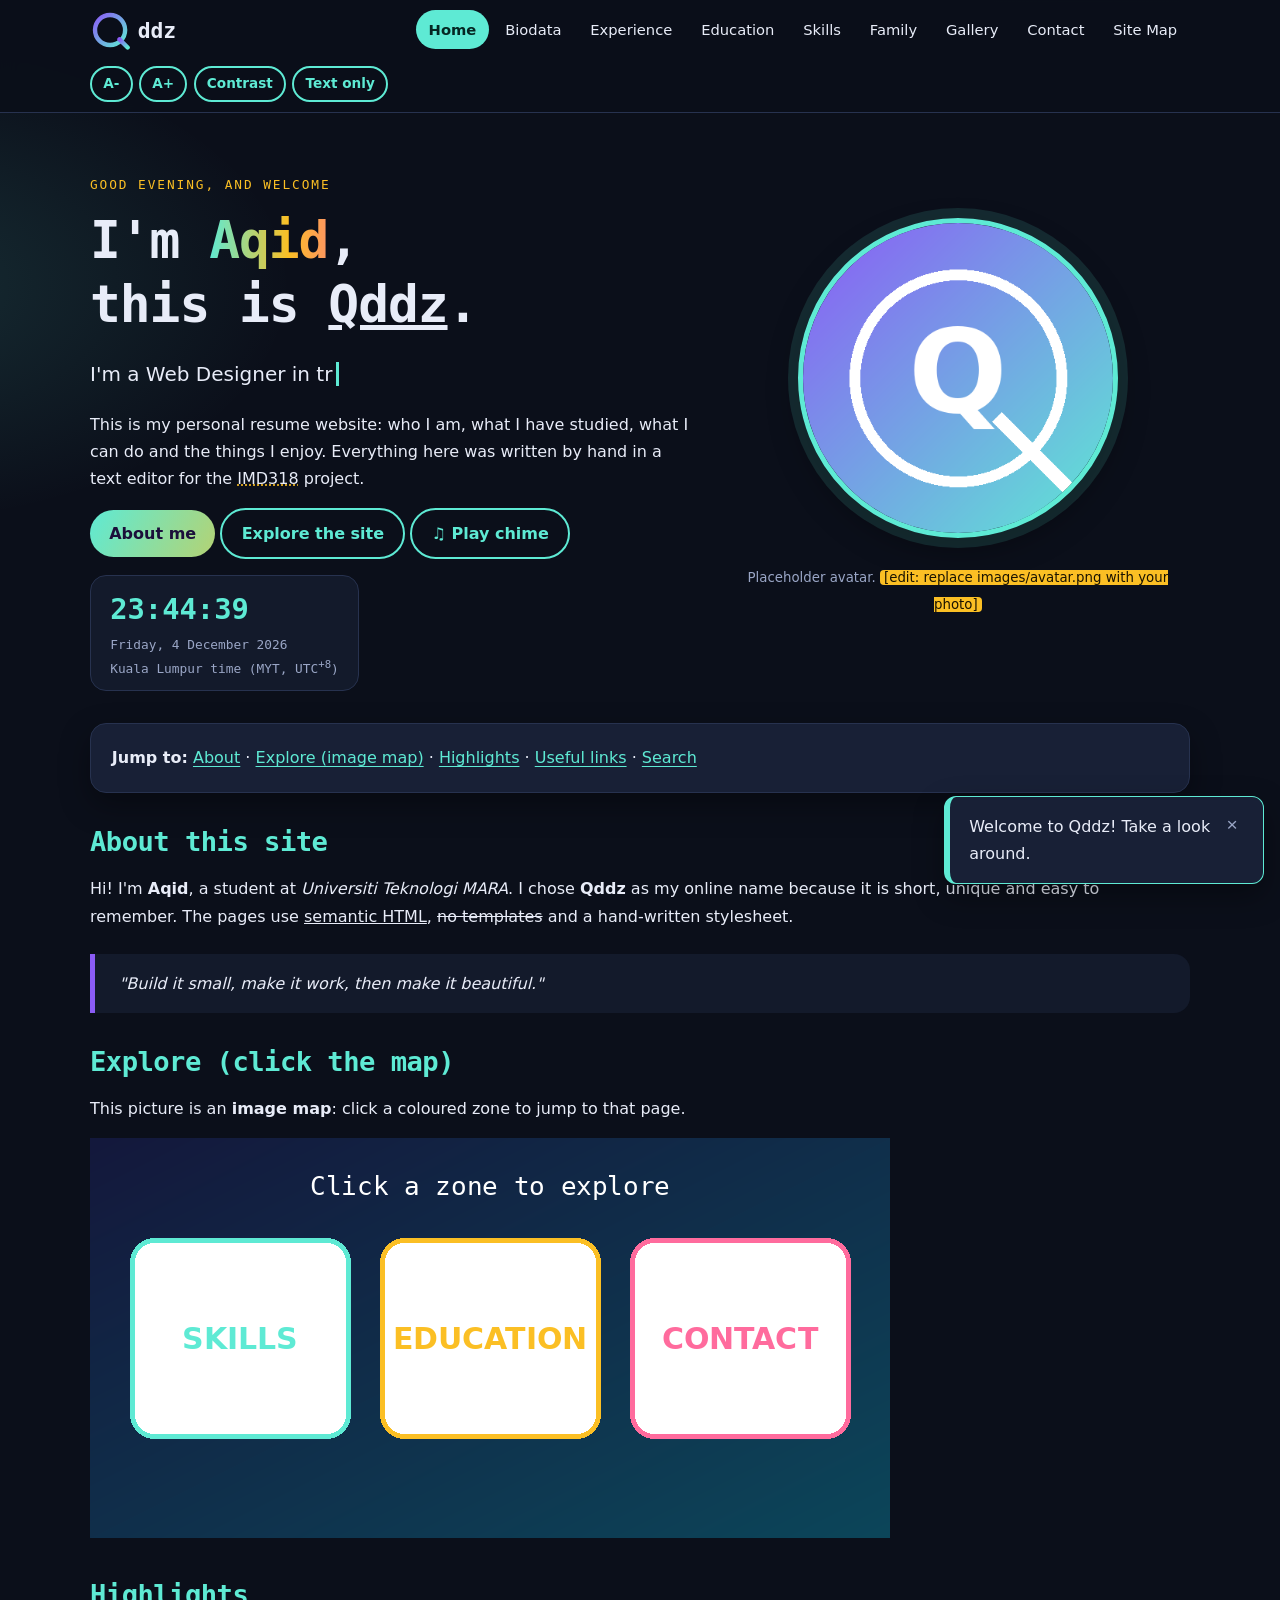
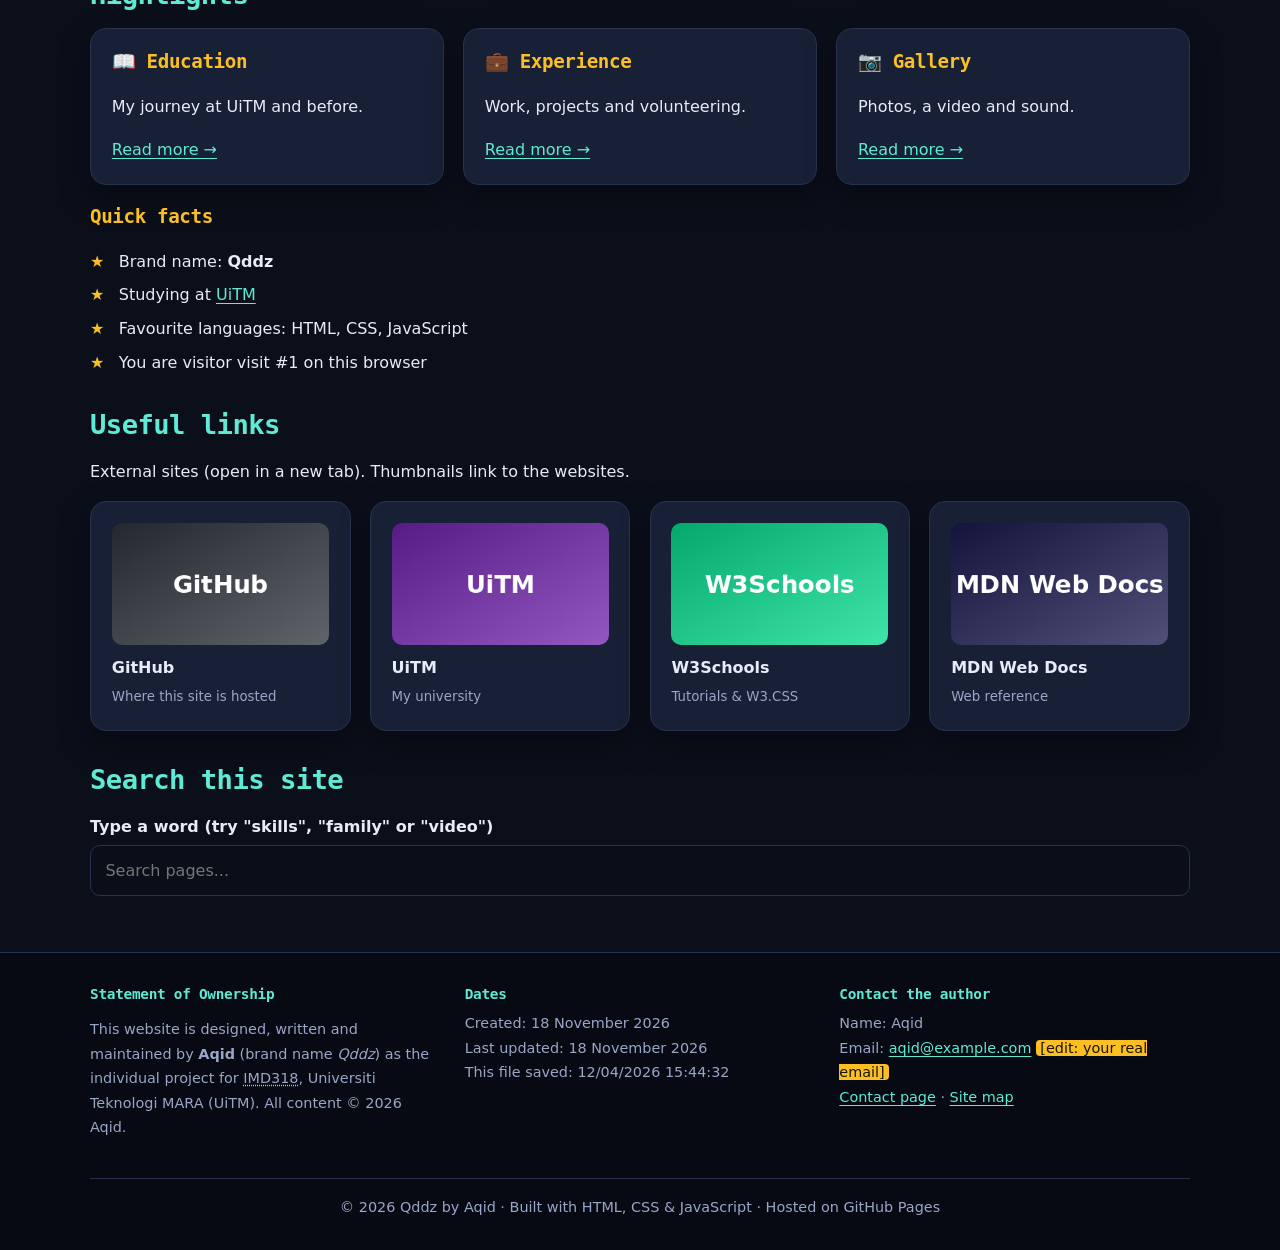
<file: qddz/index.html>
<!DOCTYPE html>
<html lang="en">
<head>
  <!-- Qddz | Home | Owner: Aqid | IMD318 Individual Project, UiTM -->
  <meta charset="UTF-8">
  <meta name="viewport" content="width=device-width, initial-scale=1">
  <meta name="description" content="Qddz - the personal website and resume of Aqid, an IMD318 student at UiTM.">
  <meta name="author" content="Aqid">
  <title>Home | Qddz - Aqid's Personal Website</title>
  <link rel="icon" href="images/favicon.svg" type="image/svg+xml">
  <link rel="stylesheet" href="css/style.css">
</head>
<body>
  <a class="skip" href="#content">Skip to main content</a>

  <!-- ===== HEADER & NAVIGATION ===== -->
  <header class="site-header">
    <div class="wrap bar">
      <a class="brand" href="index.html" aria-label="Qddz home"><img src="images/logo.svg" alt="Qddz logo" class="keep"></a>
      <nav aria-label="Main navigation">
        <ul class="nav">
        <li><a href="index.html" aria-current="page">Home</a></li>
        <li><a href="biodata.html">Biodata</a></li>
        <li><a href="experience.html">Experience</a></li>
        <li><a href="education.html">Education</a></li>
        <li><a href="skills.html">Skills</a></li>
        <li><a href="family.html">Family</a></li>
        <li><a href="gallery.html">Gallery</a></li>
        <li><a href="contact.html">Contact</a></li>
        <li><a href="sitemap.html">Site Map</a></li>
        </ul>
      </nav>
      <div class="tools" role="group" aria-label="Accessibility tools">
        <button class="btn small ghost" id="fontDown" title="Smaller text" aria-label="Decrease text size">A-</button>
        <button class="btn small ghost" id="fontUp" title="Larger text" aria-label="Increase text size">A+</button>
        <button class="btn small ghost" id="hcBtn" title="High contrast">Contrast</button>
        <button class="btn small ghost" id="textBtn" title="Text only mode">Text only</button>
      </div>
    </div>
  </header>

  <div class="wrap">
    
  </div>

  <!-- ===== MAIN CONTENT ===== -->
  <main id="content" class="wrap">

    <section class="hero" id="top">
      <div>
        <p class="kicker"><span id="greeting">Hello</span>, and welcome</p>
        <h1>I'm <span class="gradient-text">Aqid</span>,<br>this is <u>Qddz</u>.</h1>
        <p style="font-size:1.25rem">I'm <span id="typer" class="typing"></span></p>
        <p>This is my personal resume website: who I am, what I have studied, what I can do and the things I enjoy.
        Everything here was written by hand in a text editor for the <abbr title="Introduction to Web Content Management &amp; Design">IMD318</abbr> project.</p>
        <p>
          <a class="btn" href="biodata.html">About me</a>
          <a class="btn ghost" href="#explore">Explore the site</a>
          <button class="btn ghost" id="chimeBtn" type="button">&#9835; Play chime</button>
        </p>
        <div class="clock-box" aria-label="Live clock">
          <strong id="clockTime">--:--:--</strong>
          <span id="clockDate">loading date...</span>
          <span>Kuala Lumpur time (MYT, UTC<sup>+8</sup>)</span>
        </div>
      </div>
      <div class="hero-img">
        <img src="images/avatar.png" alt="Qddz monogram avatar: a letter Q inside a glowing ring" width="400" height="400">
        <p class="muted"><small>Placeholder avatar. <mark>[edit: replace images/avatar.png with your photo]</mark></small></p>
      </div>
    </section>

    <!-- In-page (anchor) navigation -->
    <nav aria-label="On this page" class="card">
      <strong>Jump to:</strong>
      <a href="#about">About</a> &middot; <a href="#explore">Explore (image map)</a> &middot;
      <a href="#highlights">Highlights</a> &middot; <a href="#links">Useful links</a> &middot; <a href="#search">Search</a>
    </nav>

    <section id="about" class="reveal">
      <h2>About this site</h2>
      <p>Hi! I'm <strong>Aqid</strong>, a student at <em>Universiti Teknologi MARA</em>. I chose <b>Qddz</b> as my online
      name because it is short, unique and easy to remember. The pages use <ins>semantic HTML</ins>,
      <del>no templates</del> and a hand-written stylesheet.</p>
      <blockquote>"Build it small, make it work, then make it beautiful."</blockquote>
    </section>

    <section id="explore" class="reveal">
      <h2>Explore (click the map)</h2>
      <p>This picture is an <strong>image map</strong>: click a coloured zone to jump to that page.</p>
      <div class="map-wrap">
        <img src="images/mapimage.png" width="800" height="400" usemap="#homeMap" id="mapImg"
             alt="Clickable map with three zones: Skills, Education and Contact" class="keep">
        <map name="homeMap" id="homeMapEl">
          <area shape="rect" coords="40,100,260,300" href="skills.html" alt="Skills page" title="Skills">
          <area shape="rect" coords="290,100,510,300" href="education.html" alt="Education page" title="Education">
          <area shape="rect" coords="540,100,760,300" href="contact.html" alt="Contact page" title="Contact">
        </map>
      </div>
    </section>

    <section id="highlights" class="reveal">
      <h2>Highlights</h2>
      <div class="grid g3">
        <article class="card"><h3>&#128214; Education</h3><p>My journey at UiTM and before.</p><a href="education.html">Read more &rarr;</a></article>
        <article class="card"><h3>&#128188; Experience</h3><p>Work, projects and volunteering.</p><a href="experience.html">Read more &rarr;</a></article>
        <article class="card"><h3>&#128247; Gallery</h3><p>Photos, a video and sound.</p><a href="gallery.html">Read more &rarr;</a></article>
      </div>
      <h3>Quick facts</h3>
      <ul class="star">
        <li>Brand name: <strong>Qddz</strong></li>
        <li>Studying at <a href="https://uitm.edu.my" target="_blank" rel="noopener">UiTM</a></li>
        <li>Favourite languages: HTML, CSS, JavaScript</li>
        <li>You are visitor visit #<span id="visitCount">1</span> on this browser</li>
      </ul>
    </section>

    <section id="links" class="reveal">
      <h2>Useful links</h2>
      <p>External sites (open in a new tab). Thumbnails link to the websites.</p>
      <div class="grid g3">
        <a class="card thumb-link" href="https://github.com" target="_blank" rel="noopener"><img src="images/thumb-github.png" alt="GitHub thumbnail" width="320" height="180"><strong>GitHub</strong><br><small class="muted">Where this site is hosted</small></a>
        <a class="card thumb-link" href="https://uitm.edu.my" target="_blank" rel="noopener"><img src="images/thumb-uitm.png" alt="UiTM thumbnail" width="320" height="180"><strong>UiTM</strong><br><small class="muted">My university</small></a>
        <a class="card thumb-link" href="https://www.w3schools.com/w3css/" target="_blank" rel="noopener"><img src="images/thumb-w3.png" alt="W3Schools thumbnail" width="320" height="180"><strong>W3Schools</strong><br><small class="muted">Tutorials &amp; W3.CSS</small></a>
        <a class="card thumb-link" href="https://developer.mozilla.org" target="_blank" rel="noopener"><img src="images/thumb-mdn.png" alt="MDN thumbnail" width="320" height="180"><strong>MDN Web Docs</strong><br><small class="muted">Web reference</small></a>
      </div>
    </section>

    <section id="search" class="reveal search-box">
      <h2>Search this site</h2>
      <label for="siteSearch">Type a word (try "skills", "family" or "video")</label>
      <input type="search" id="siteSearch" placeholder="Search pages..." autocomplete="off">
      <ul id="searchResults" aria-live="polite"></ul>
    </section>

  </main>

  <!-- ===== FOOTER: ownership, dates, contact ===== -->
  <footer class="site-footer">
    <div class="wrap">
      <div class="foot-grid">
        <section>
          <h4>Statement of Ownership</h4>
          <p>This website is designed, written and maintained by <strong>Aqid</strong> (brand name <em>Qddz</em>)
          as the individual project for <abbr title="Introduction to Web Content Management &amp; Design">IMD318</abbr>,
          Universiti Teknologi MARA (UiTM). All content &copy; 2026 Aqid.</p>
        </section>
        <section>
          <h4>Dates</h4>
          <ul>
            <li>Created: <time datetime="2026-11-18">18 November 2026</time></li>
            <li>Last updated: <time datetime="2026-11-18">18 November 2026</time></li>
            <li>This file saved: <span class="lastmod">-</span></li>
          </ul>
        </section>
        <section>
          <h4>Contact the author</h4>
          <ul>
            <li>Name: Aqid</li>
            <li>Email: <a href="mailto:aqid@example.com">aqid@example.com</a> <mark>[edit: your real email]</mark></li>
            <li><a href="contact.html">Contact page</a> &middot; <a href="sitemap.html">Site map</a></li>
          </ul>
        </section>
      </div>
      <p class="copy">&copy; 2026 Qddz by Aqid &middot; Built with HTML, CSS &amp; JavaScript &middot; Hosted on GitHub Pages</p>
    </div>
  </footer>

  <div class="toast" id="toast" role="status" aria-live="polite"><button aria-label="Close notification">&times;</button><span class="msg"></span></div>
  <button id="topBtn" aria-label="Back to top">&uarr;</button>

  <script src="js/script.js"></script>
  <script>
    /* shows the date this file was last saved */
    document.querySelectorAll(".lastmod").forEach(function (s) { s.textContent = document.lastModified; });
  </script>
</body>
</html>
</file>
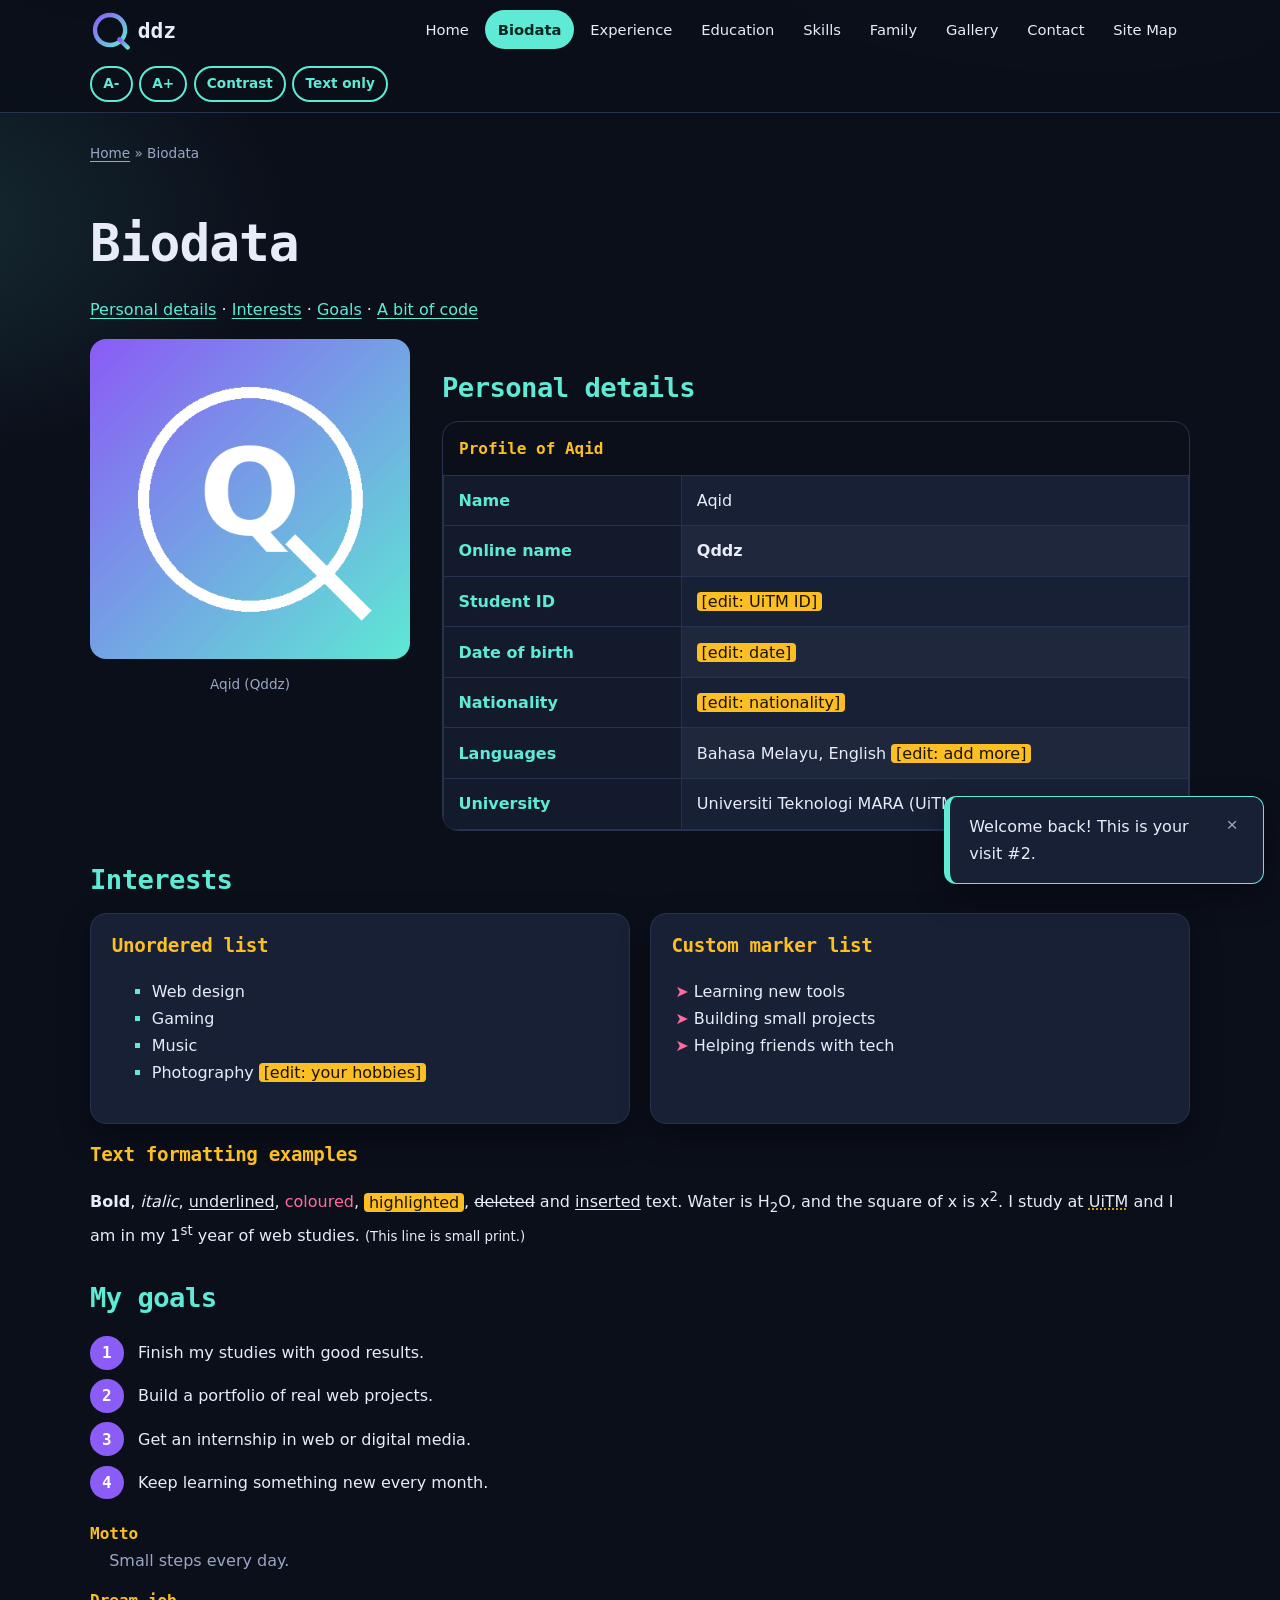
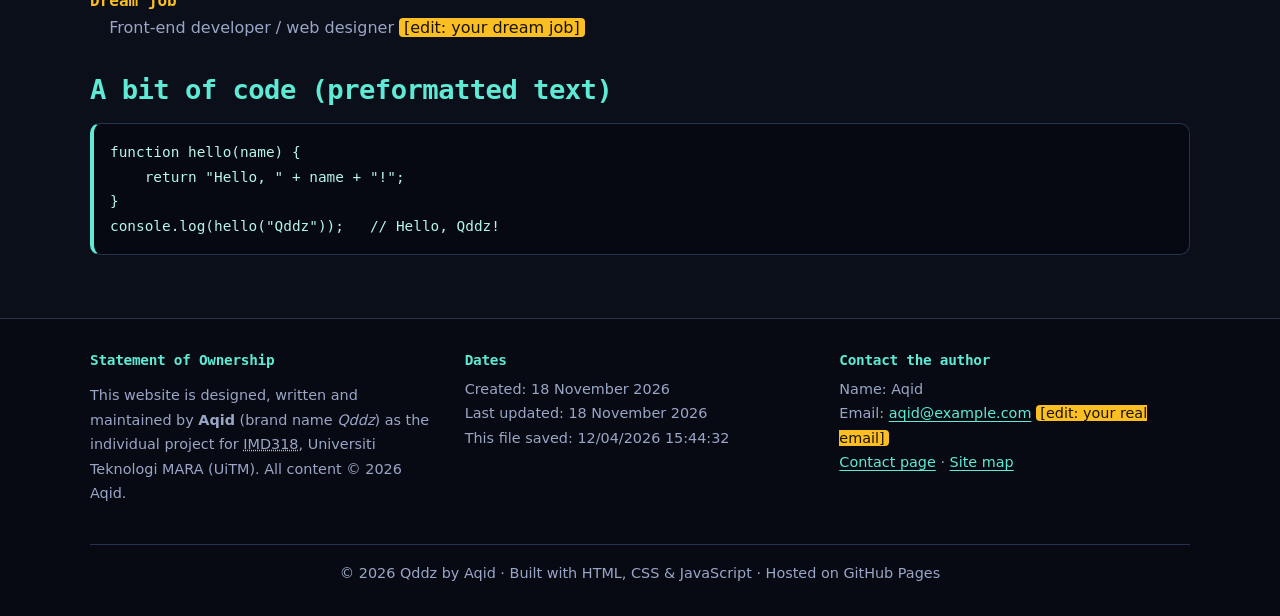
<file: qddz/biodata.html>
<!DOCTYPE html>
<html lang="en">
<head>
  <!-- Qddz | Biodata | Owner: Aqid | IMD318 Individual Project, UiTM -->
  <meta charset="UTF-8">
  <meta name="viewport" content="width=device-width, initial-scale=1">
  <meta name="description" content="Personal details, interests and goals of Aqid.">
  <meta name="author" content="Aqid">
  <title>Biodata | Qddz - Aqid's Personal Website</title>
  <link rel="icon" href="images/favicon.svg" type="image/svg+xml">
  <link rel="stylesheet" href="css/style.css">
</head>
<body>
  <a class="skip" href="#content">Skip to main content</a>

  <!-- ===== HEADER & NAVIGATION ===== -->
  <header class="site-header">
    <div class="wrap bar">
      <a class="brand" href="index.html" aria-label="Qddz home"><img src="images/logo.svg" alt="Qddz logo" class="keep"></a>
      <nav aria-label="Main navigation">
        <ul class="nav">
        <li><a href="index.html">Home</a></li>
        <li><a href="biodata.html" aria-current="page">Biodata</a></li>
        <li><a href="experience.html">Experience</a></li>
        <li><a href="education.html">Education</a></li>
        <li><a href="skills.html">Skills</a></li>
        <li><a href="family.html">Family</a></li>
        <li><a href="gallery.html">Gallery</a></li>
        <li><a href="contact.html">Contact</a></li>
        <li><a href="sitemap.html">Site Map</a></li>
        </ul>
      </nav>
      <div class="tools" role="group" aria-label="Accessibility tools">
        <button class="btn small ghost" id="fontDown" title="Smaller text" aria-label="Decrease text size">A-</button>
        <button class="btn small ghost" id="fontUp" title="Larger text" aria-label="Increase text size">A+</button>
        <button class="btn small ghost" id="hcBtn" title="High contrast">Contrast</button>
        <button class="btn small ghost" id="textBtn" title="Text only mode">Text only</button>
      </div>
    </div>
  </header>

  <div class="wrap">
    <p class="crumbs"><a href="index.html">Home</a> &raquo; Biodata</p>
  </div>

  <!-- ===== MAIN CONTENT ===== -->
  <main id="content" class="wrap">

    <h1>Biodata</h1>
    <p><a href="#personal">Personal details</a> &middot; <a href="#interests">Interests</a> &middot; <a href="#goals">Goals</a> &middot; <a href="#code">A bit of code</a></p>

    <div class="two-col">
      <figure class="figure">
        <img src="images/avatar.png" alt="Avatar of Aqid" width="320" height="320" style="border-radius:var(--radius)">
        <figcaption>Aqid (Qddz)</figcaption>
      </figure>
      <section id="personal">
        <h2>Personal details</h2>
        <div class="table-wrap">
        <table class="profile-table">
          <caption>Profile of Aqid</caption>
          <tbody>
            <tr><th scope="row">Name</th><td>Aqid</td></tr>
            <tr><th scope="row">Online name</th><td><strong>Qddz</strong></td></tr>
            <tr><th scope="row">Student ID</th><td><mark>[edit: UiTM ID]</mark></td></tr>
            <tr><th scope="row">Date of birth</th><td><mark>[edit: date]</mark></td></tr>
            <tr><th scope="row">Nationality</th><td><mark>[edit: nationality]</mark></td></tr>
            <tr><th scope="row">Languages</th><td>Bahasa Melayu, English <mark>[edit: add more]</mark></td></tr>
            <tr><th scope="row">University</th><td>Universiti Teknologi MARA (UiTM)</td></tr>
          </tbody>
        </table>
        </div>
      </section>
    </div>

    <section id="interests" class="reveal">
      <h2>Interests</h2>
      <div class="grid g2">
        <div class="card">
          <h3>Unordered list</h3>
          <ul class="dot"><li>Web design</li><li>Gaming</li><li>Music</li><li>Photography <mark>[edit: your hobbies]</mark></li></ul>
        </div>
        <div class="card">
          <h3>Custom marker list</h3>
          <ul class="arrow"><li>Learning new tools</li><li>Building small projects</li><li>Helping friends with tech</li></ul>
        </div>
      </div>
      <h3>Text formatting examples</h3>
      <p><strong>Bold</strong>, <em>italic</em>, <u>underlined</u>, <span class="text-pink">coloured</span>,
      <mark>highlighted</mark>, <del>deleted</del> and <ins>inserted</ins> text. Water is H<sub>2</sub>O,
      and the square of x is x<sup>2</sup>. I study at <abbr title="Universiti Teknologi MARA">UiTM</abbr>
      and I am in my 1<sup>st</sup> year of web studies. <small>(This line is small print.)</small></p>
    </section>

    <section id="goals" class="reveal">
      <h2>My goals</h2>
      <ol class="fancy">
        <li>Finish my studies with good results.</li>
        <li>Build a portfolio of real web projects.</li>
        <li>Get an internship in web or digital media.</li>
        <li>Keep learning something new every month.</li>
      </ol>
      <dl>
        <dt>Motto</dt><dd>Small steps every day.</dd>
        <dt>Dream job</dt><dd>Front-end developer / web designer <mark>[edit: your dream job]</mark></dd>
      </dl>
    </section>

    <section id="code" class="reveal">
      <h2>A bit of code (preformatted text)</h2>
<pre>
function hello(name) {
    return "Hello, " + name + "!";
}
console.log(hello("Qddz"));   // Hello, Qddz!
</pre>
    </section>

  </main>

  <!-- ===== FOOTER: ownership, dates, contact ===== -->
  <footer class="site-footer">
    <div class="wrap">
      <div class="foot-grid">
        <section>
          <h4>Statement of Ownership</h4>
          <p>This website is designed, written and maintained by <strong>Aqid</strong> (brand name <em>Qddz</em>)
          as the individual project for <abbr title="Introduction to Web Content Management &amp; Design">IMD318</abbr>,
          Universiti Teknologi MARA (UiTM). All content &copy; 2026 Aqid.</p>
        </section>
        <section>
          <h4>Dates</h4>
          <ul>
            <li>Created: <time datetime="2026-11-18">18 November 2026</time></li>
            <li>Last updated: <time datetime="2026-11-18">18 November 2026</time></li>
            <li>This file saved: <span class="lastmod">-</span></li>
          </ul>
        </section>
        <section>
          <h4>Contact the author</h4>
          <ul>
            <li>Name: Aqid</li>
            <li>Email: <a href="mailto:aqid@example.com">aqid@example.com</a> <mark>[edit: your real email]</mark></li>
            <li><a href="contact.html">Contact page</a> &middot; <a href="sitemap.html">Site map</a></li>
          </ul>
        </section>
      </div>
      <p class="copy">&copy; 2026 Qddz by Aqid &middot; Built with HTML, CSS &amp; JavaScript &middot; Hosted on GitHub Pages</p>
    </div>
  </footer>

  <div class="toast" id="toast" role="status" aria-live="polite"><button aria-label="Close notification">&times;</button><span class="msg"></span></div>
  <button id="topBtn" aria-label="Back to top">&uarr;</button>

  <script src="js/script.js"></script>
  <script>
    /* shows the date this file was last saved */
    document.querySelectorAll(".lastmod").forEach(function (s) { s.textContent = document.lastModified; });
  </script>
</body>
</html>
</file>
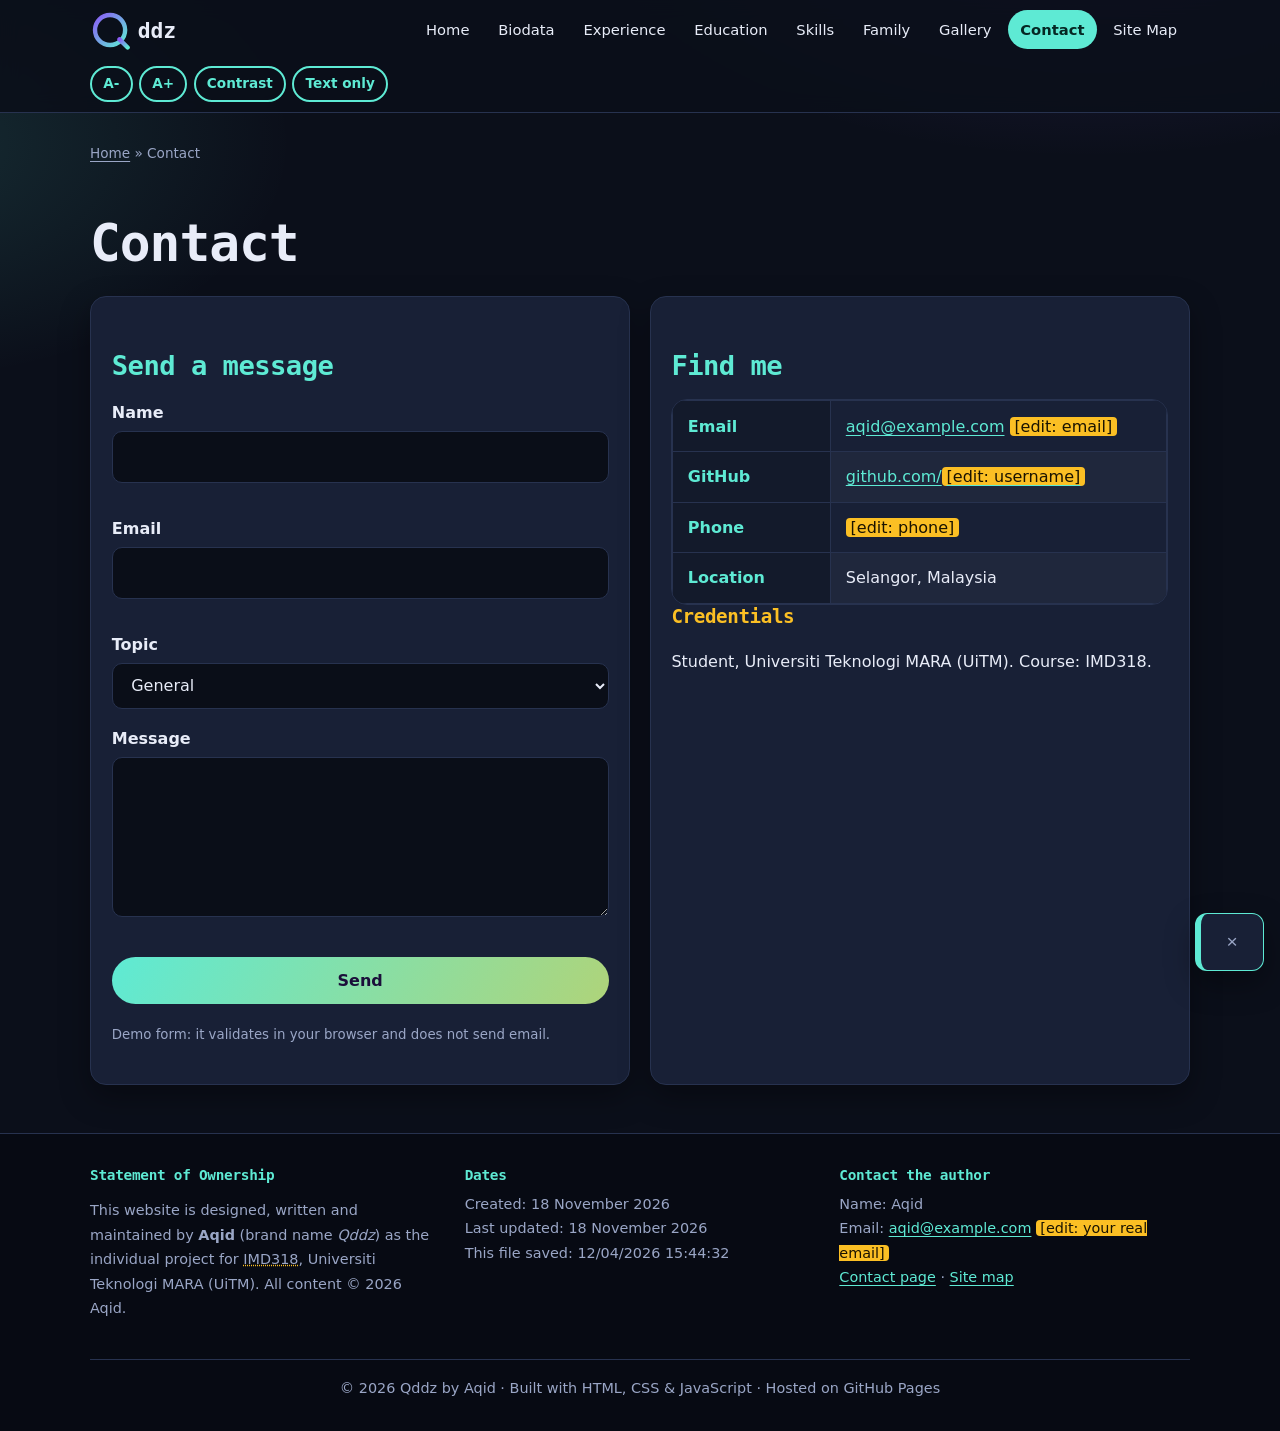
<file: qddz/contact.html>
<!DOCTYPE html>
<html lang="en">
<head>
  <!-- Qddz | Contact | Owner: Aqid | IMD318 Individual Project, UiTM -->
  <meta charset="UTF-8">
  <meta name="viewport" content="width=device-width, initial-scale=1">
  <meta name="description" content="Contact Aqid (Qddz).">
  <meta name="author" content="Aqid">
  <title>Contact | Qddz - Aqid's Personal Website</title>
  <link rel="icon" href="images/favicon.svg" type="image/svg+xml">
  <link rel="stylesheet" href="css/style.css">
</head>
<body>
  <a class="skip" href="#content">Skip to main content</a>

  <!-- ===== HEADER & NAVIGATION ===== -->
  <header class="site-header">
    <div class="wrap bar">
      <a class="brand" href="index.html" aria-label="Qddz home"><img src="images/logo.svg" alt="Qddz logo" class="keep"></a>
      <nav aria-label="Main navigation">
        <ul class="nav">
        <li><a href="index.html">Home</a></li>
        <li><a href="biodata.html">Biodata</a></li>
        <li><a href="experience.html">Experience</a></li>
        <li><a href="education.html">Education</a></li>
        <li><a href="skills.html">Skills</a></li>
        <li><a href="family.html">Family</a></li>
        <li><a href="gallery.html">Gallery</a></li>
        <li><a href="contact.html" aria-current="page">Contact</a></li>
        <li><a href="sitemap.html">Site Map</a></li>
        </ul>
      </nav>
      <div class="tools" role="group" aria-label="Accessibility tools">
        <button class="btn small ghost" id="fontDown" title="Smaller text" aria-label="Decrease text size">A-</button>
        <button class="btn small ghost" id="fontUp" title="Larger text" aria-label="Increase text size">A+</button>
        <button class="btn small ghost" id="hcBtn" title="High contrast">Contrast</button>
        <button class="btn small ghost" id="textBtn" title="Text only mode">Text only</button>
      </div>
    </div>
  </header>

  <div class="wrap">
    <p class="crumbs"><a href="index.html">Home</a> &raquo; Contact</p>
  </div>

  <!-- ===== MAIN CONTENT ===== -->
  <main id="content" class="wrap">

    <h1>Contact</h1>
    <div class="grid g2">
      <section class="card">
        <h2>Send a message</h2>
        <form id="contactForm" novalidate>
          <div><label for="cName">Name</label><input id="cName" name="name" type="text" required><div class="error" id="cNameErr"></div></div>
          <div><label for="cEmail">Email</label><input id="cEmail" name="email" type="email" required><div class="error" id="cEmailErr"></div></div>
          <div><label for="cTopic">Topic</label>
            <select id="cTopic"><option>General</option><option>Collaboration</option><option>Feedback</option></select></div>
          <div><label for="cMsg">Message</label><textarea id="cMsg" rows="5" required></textarea><div class="error" id="cMsgErr"></div></div>
          <button class="btn" type="submit">Send</button>
        </form>
        <p class="muted"><small>Demo form: it validates in your browser and does not send email.</small></p>
      </section>
      <section class="card">
        <h2>Find me</h2>
        <div class="table-wrap"><table class="profile-table"><tbody>
          <tr><th scope="row">Email</th><td><a href="mailto:aqid@example.com">aqid@example.com</a> <mark>[edit: email]</mark></td></tr>
          <tr><th scope="row">GitHub</th><td><a href="https://github.com/" target="_blank" rel="noopener">github.com/<mark>[edit: username]</mark></a></td></tr>
          <tr><th scope="row">Phone</th><td><mark>[edit: phone]</mark></td></tr>
          <tr><th scope="row">Location</th><td>Selangor, Malaysia</td></tr>
        </tbody></table></div>
        <h3>Credentials</h3>
        <p>Student, Universiti Teknologi MARA (UiTM). Course: IMD318.</p>
      </section>
    </div>

  </main>

  <!-- ===== FOOTER: ownership, dates, contact ===== -->
  <footer class="site-footer">
    <div class="wrap">
      <div class="foot-grid">
        <section>
          <h4>Statement of Ownership</h4>
          <p>This website is designed, written and maintained by <strong>Aqid</strong> (brand name <em>Qddz</em>)
          as the individual project for <abbr title="Introduction to Web Content Management &amp; Design">IMD318</abbr>,
          Universiti Teknologi MARA (UiTM). All content &copy; 2026 Aqid.</p>
        </section>
        <section>
          <h4>Dates</h4>
          <ul>
            <li>Created: <time datetime="2026-11-18">18 November 2026</time></li>
            <li>Last updated: <time datetime="2026-11-18">18 November 2026</time></li>
            <li>This file saved: <span class="lastmod">-</span></li>
          </ul>
        </section>
        <section>
          <h4>Contact the author</h4>
          <ul>
            <li>Name: Aqid</li>
            <li>Email: <a href="mailto:aqid@example.com">aqid@example.com</a> <mark>[edit: your real email]</mark></li>
            <li><a href="contact.html">Contact page</a> &middot; <a href="sitemap.html">Site map</a></li>
          </ul>
        </section>
      </div>
      <p class="copy">&copy; 2026 Qddz by Aqid &middot; Built with HTML, CSS &amp; JavaScript &middot; Hosted on GitHub Pages</p>
    </div>
  </footer>

  <div class="toast" id="toast" role="status" aria-live="polite"><button aria-label="Close notification">&times;</button><span class="msg"></span></div>
  <button id="topBtn" aria-label="Back to top">&uarr;</button>

  <script src="js/script.js"></script>
  <script>
    /* shows the date this file was last saved */
    document.querySelectorAll(".lastmod").forEach(function (s) { s.textContent = document.lastModified; });
  </script>
</body>
</html>
</file>
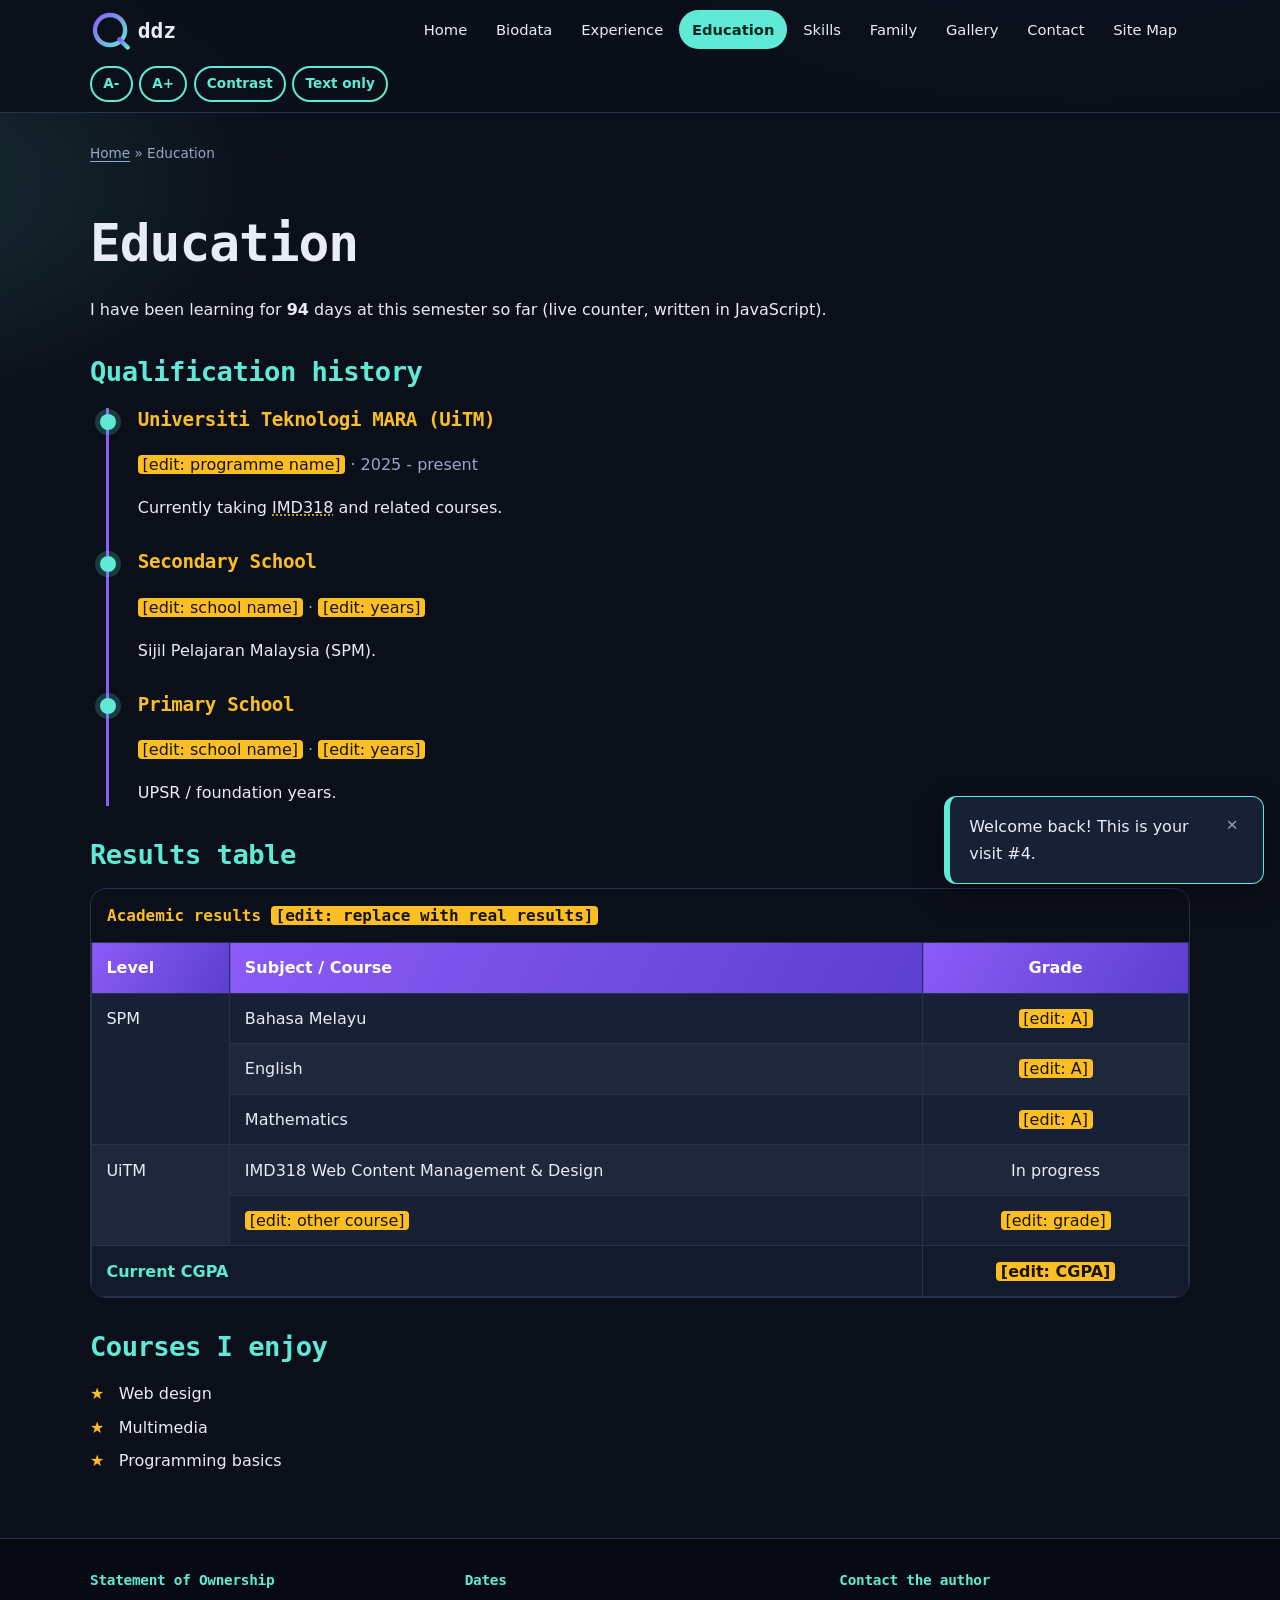
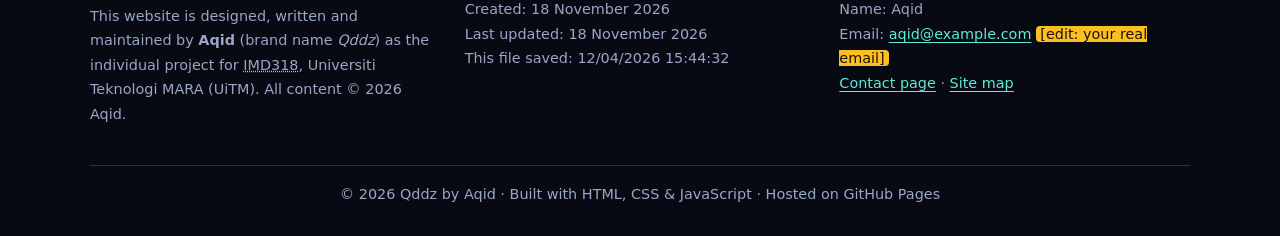
<file: qddz/education.html>
<!DOCTYPE html>
<html lang="en">
<head>
  <!-- Qddz | Education | Owner: Aqid | IMD318 Individual Project, UiTM -->
  <meta charset="UTF-8">
  <meta name="viewport" content="width=device-width, initial-scale=1">
  <meta name="description" content="Education background and results of Aqid.">
  <meta name="author" content="Aqid">
  <title>Education | Qddz - Aqid's Personal Website</title>
  <link rel="icon" href="images/favicon.svg" type="image/svg+xml">
  <link rel="stylesheet" href="css/style.css">
</head>
<body>
  <a class="skip" href="#content">Skip to main content</a>

  <!-- ===== HEADER & NAVIGATION ===== -->
  <header class="site-header">
    <div class="wrap bar">
      <a class="brand" href="index.html" aria-label="Qddz home"><img src="images/logo.svg" alt="Qddz logo" class="keep"></a>
      <nav aria-label="Main navigation">
        <ul class="nav">
        <li><a href="index.html">Home</a></li>
        <li><a href="biodata.html">Biodata</a></li>
        <li><a href="experience.html">Experience</a></li>
        <li><a href="education.html" aria-current="page">Education</a></li>
        <li><a href="skills.html">Skills</a></li>
        <li><a href="family.html">Family</a></li>
        <li><a href="gallery.html">Gallery</a></li>
        <li><a href="contact.html">Contact</a></li>
        <li><a href="sitemap.html">Site Map</a></li>
        </ul>
      </nav>
      <div class="tools" role="group" aria-label="Accessibility tools">
        <button class="btn small ghost" id="fontDown" title="Smaller text" aria-label="Decrease text size">A-</button>
        <button class="btn small ghost" id="fontUp" title="Larger text" aria-label="Increase text size">A+</button>
        <button class="btn small ghost" id="hcBtn" title="High contrast">Contrast</button>
        <button class="btn small ghost" id="textBtn" title="Text only mode">Text only</button>
      </div>
    </div>
  </header>

  <div class="wrap">
    <p class="crumbs"><a href="index.html">Home</a> &raquo; Education</p>
  </div>

  <!-- ===== MAIN CONTENT ===== -->
  <main id="content" class="wrap">

    <h1>Education</h1>
    <p>I have been learning for <strong id="daysCounter" data-start="2026-09-01">0</strong> days at this semester so far
    (live counter, written in JavaScript).</p>

    <h2>Qualification history</h2>
    <div class="timeline">
      <article class="item reveal"><h3>Universiti Teknologi MARA (UiTM)</h3><p class="muted"><mark>[edit: programme name]</mark> &middot; 2025 - present</p>
        <p>Currently taking <abbr title="Introduction to Web Content Management &amp; Design">IMD318</abbr> and related courses.</p></article>
      <article class="item reveal"><h3>Secondary School</h3><p class="muted"><mark>[edit: school name]</mark> &middot; <mark>[edit: years]</mark></p><p>Sijil Pelajaran Malaysia (SPM).</p></article>
      <article class="item reveal"><h3>Primary School</h3><p class="muted"><mark>[edit: school name]</mark> &middot; <mark>[edit: years]</mark></p><p>UPSR / foundation years.</p></article>
    </div>

    <h2>Results table</h2>
    <div class="table-wrap">
    <table>
      <caption>Academic results <mark>[edit: replace with real results]</mark></caption>
      <thead><tr><th>Level</th><th>Subject / Course</th><th class="center">Grade</th></tr></thead>
      <tbody>
        <tr><td rowspan="3">SPM</td><td>Bahasa Melayu</td><td class="center"><mark>[edit: A]</mark></td></tr>
        <tr><td>English</td><td class="center"><mark>[edit: A]</mark></td></tr>
        <tr><td>Mathematics</td><td class="center"><mark>[edit: A]</mark></td></tr>
        <tr><td rowspan="2">UiTM</td><td>IMD318 Web Content Management &amp; Design</td><td class="center">In progress</td></tr>
        <tr><td><mark>[edit: other course]</mark></td><td class="center"><mark>[edit: grade]</mark></td></tr>
      </tbody>
      <tfoot><tr><td colspan="2">Current CGPA</td><td class="center"><mark>[edit: CGPA]</mark></td></tr></tfoot>
    </table>
    </div>

    <h2>Courses I enjoy</h2>
    <ul class="star"><li>Web design</li><li>Multimedia</li><li>Programming basics</li></ul>

  </main>

  <!-- ===== FOOTER: ownership, dates, contact ===== -->
  <footer class="site-footer">
    <div class="wrap">
      <div class="foot-grid">
        <section>
          <h4>Statement of Ownership</h4>
          <p>This website is designed, written and maintained by <strong>Aqid</strong> (brand name <em>Qddz</em>)
          as the individual project for <abbr title="Introduction to Web Content Management &amp; Design">IMD318</abbr>,
          Universiti Teknologi MARA (UiTM). All content &copy; 2026 Aqid.</p>
        </section>
        <section>
          <h4>Dates</h4>
          <ul>
            <li>Created: <time datetime="2026-11-18">18 November 2026</time></li>
            <li>Last updated: <time datetime="2026-11-18">18 November 2026</time></li>
            <li>This file saved: <span class="lastmod">-</span></li>
          </ul>
        </section>
        <section>
          <h4>Contact the author</h4>
          <ul>
            <li>Name: Aqid</li>
            <li>Email: <a href="mailto:aqid@example.com">aqid@example.com</a> <mark>[edit: your real email]</mark></li>
            <li><a href="contact.html">Contact page</a> &middot; <a href="sitemap.html">Site map</a></li>
          </ul>
        </section>
      </div>
      <p class="copy">&copy; 2026 Qddz by Aqid &middot; Built with HTML, CSS &amp; JavaScript &middot; Hosted on GitHub Pages</p>
    </div>
  </footer>

  <div class="toast" id="toast" role="status" aria-live="polite"><button aria-label="Close notification">&times;</button><span class="msg"></span></div>
  <button id="topBtn" aria-label="Back to top">&uarr;</button>

  <script src="js/script.js"></script>
  <script>
    /* shows the date this file was last saved */
    document.querySelectorAll(".lastmod").forEach(function (s) { s.textContent = document.lastModified; });
  </script>
</body>
</html>
</file>
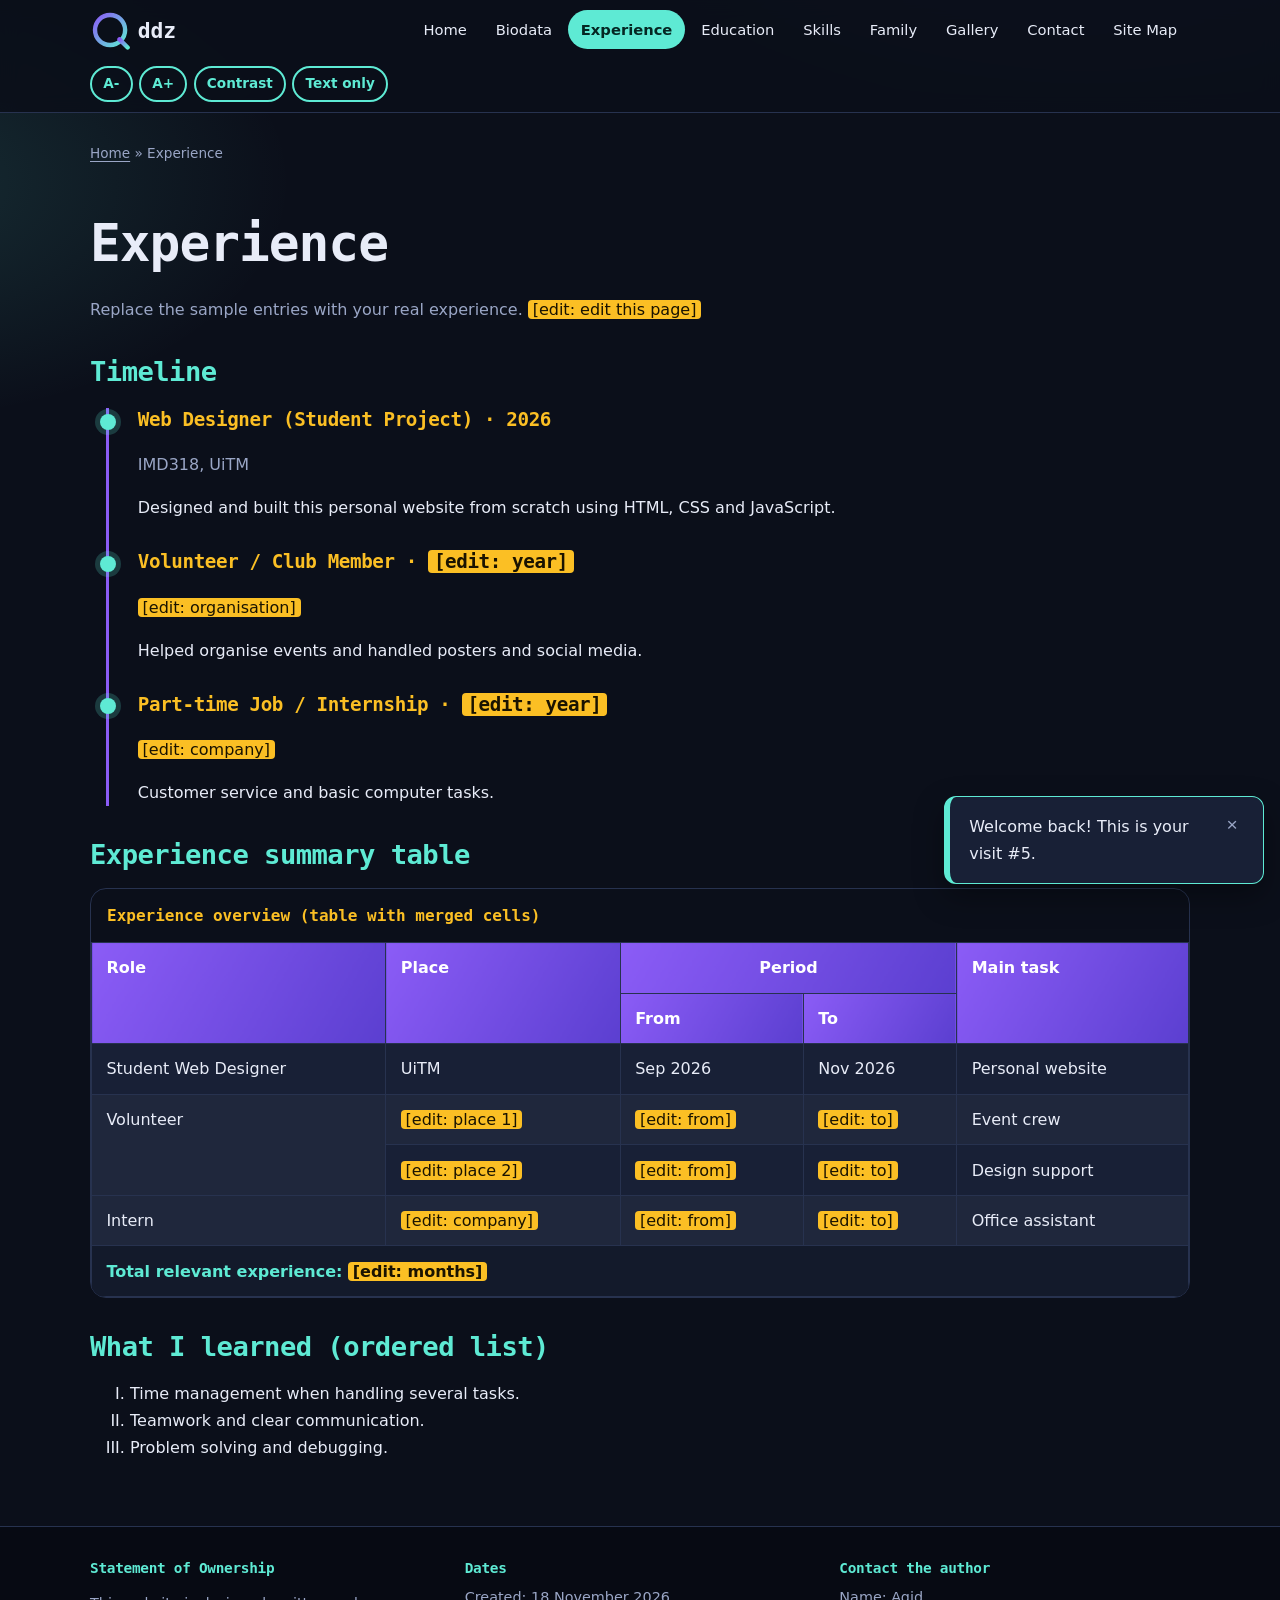
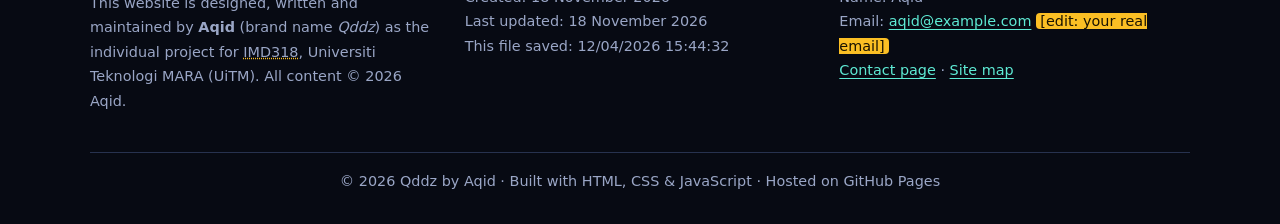
<file: qddz/experience.html>
<!DOCTYPE html>
<html lang="en">
<head>
  <!-- Qddz | Experience | Owner: Aqid | IMD318 Individual Project, UiTM -->
  <meta charset="UTF-8">
  <meta name="viewport" content="width=device-width, initial-scale=1">
  <meta name="description" content="Work experience, projects and volunteering of Aqid.">
  <meta name="author" content="Aqid">
  <title>Experience | Qddz - Aqid's Personal Website</title>
  <link rel="icon" href="images/favicon.svg" type="image/svg+xml">
  <link rel="stylesheet" href="css/style.css">
</head>
<body>
  <a class="skip" href="#content">Skip to main content</a>

  <!-- ===== HEADER & NAVIGATION ===== -->
  <header class="site-header">
    <div class="wrap bar">
      <a class="brand" href="index.html" aria-label="Qddz home"><img src="images/logo.svg" alt="Qddz logo" class="keep"></a>
      <nav aria-label="Main navigation">
        <ul class="nav">
        <li><a href="index.html">Home</a></li>
        <li><a href="biodata.html">Biodata</a></li>
        <li><a href="experience.html" aria-current="page">Experience</a></li>
        <li><a href="education.html">Education</a></li>
        <li><a href="skills.html">Skills</a></li>
        <li><a href="family.html">Family</a></li>
        <li><a href="gallery.html">Gallery</a></li>
        <li><a href="contact.html">Contact</a></li>
        <li><a href="sitemap.html">Site Map</a></li>
        </ul>
      </nav>
      <div class="tools" role="group" aria-label="Accessibility tools">
        <button class="btn small ghost" id="fontDown" title="Smaller text" aria-label="Decrease text size">A-</button>
        <button class="btn small ghost" id="fontUp" title="Larger text" aria-label="Increase text size">A+</button>
        <button class="btn small ghost" id="hcBtn" title="High contrast">Contrast</button>
        <button class="btn small ghost" id="textBtn" title="Text only mode">Text only</button>
      </div>
    </div>
  </header>

  <div class="wrap">
    <p class="crumbs"><a href="index.html">Home</a> &raquo; Experience</p>
  </div>

  <!-- ===== MAIN CONTENT ===== -->
  <main id="content" class="wrap">

    <h1>Experience</h1>
    <p class="muted">Replace the sample entries with your real experience. <mark>[edit: edit this page]</mark></p>

    <h2>Timeline</h2>
    <div class="timeline">
      <article class="item reveal"><h3>Web Designer (Student Project) &middot; 2026</h3>
        <p class="muted">IMD318, UiTM</p><p>Designed and built this personal website from scratch using HTML, CSS and JavaScript.</p></article>
      <article class="item reveal"><h3>Volunteer / Club Member &middot; <mark>[edit: year]</mark></h3>
        <p class="muted"><mark>[edit: organisation]</mark></p><p>Helped organise events and handled posters and social media.</p></article>
      <article class="item reveal"><h3>Part-time Job / Internship &middot; <mark>[edit: year]</mark></h3>
        <p class="muted"><mark>[edit: company]</mark></p><p>Customer service and basic computer tasks.</p></article>
    </div>

    <h2>Experience summary table</h2>
    <div class="table-wrap">
    <table>
      <caption>Experience overview (table with merged cells)</caption>
      <thead>
        <tr><th rowspan="2">Role</th><th rowspan="2">Place</th><th colspan="2" class="center">Period</th><th rowspan="2">Main task</th></tr>
        <tr><th>From</th><th>To</th></tr>
      </thead>
      <tbody>
        <tr><td>Student Web Designer</td><td>UiTM</td><td>Sep 2026</td><td>Nov 2026</td><td>Personal website</td></tr>
        <tr><td rowspan="2">Volunteer</td><td><mark>[edit: place 1]</mark></td><td><mark>[edit: from]</mark></td><td><mark>[edit: to]</mark></td><td>Event crew</td></tr>
        <tr><td><mark>[edit: place 2]</mark></td><td><mark>[edit: from]</mark></td><td><mark>[edit: to]</mark></td><td>Design support</td></tr>
        <tr><td>Intern</td><td><mark>[edit: company]</mark></td><td><mark>[edit: from]</mark></td><td><mark>[edit: to]</mark></td><td>Office assistant</td></tr>
      </tbody>
      <tfoot><tr><td colspan="5">Total relevant experience: <mark>[edit: months]</mark></td></tr></tfoot>
    </table>
    </div>

    <h2>What I learned (ordered list)</h2>
    <ol class="roman">
      <li>Time management when handling several tasks.</li>
      <li>Teamwork and clear communication.</li>
      <li>Problem solving and debugging.</li>
    </ol>

  </main>

  <!-- ===== FOOTER: ownership, dates, contact ===== -->
  <footer class="site-footer">
    <div class="wrap">
      <div class="foot-grid">
        <section>
          <h4>Statement of Ownership</h4>
          <p>This website is designed, written and maintained by <strong>Aqid</strong> (brand name <em>Qddz</em>)
          as the individual project for <abbr title="Introduction to Web Content Management &amp; Design">IMD318</abbr>,
          Universiti Teknologi MARA (UiTM). All content &copy; 2026 Aqid.</p>
        </section>
        <section>
          <h4>Dates</h4>
          <ul>
            <li>Created: <time datetime="2026-11-18">18 November 2026</time></li>
            <li>Last updated: <time datetime="2026-11-18">18 November 2026</time></li>
            <li>This file saved: <span class="lastmod">-</span></li>
          </ul>
        </section>
        <section>
          <h4>Contact the author</h4>
          <ul>
            <li>Name: Aqid</li>
            <li>Email: <a href="mailto:aqid@example.com">aqid@example.com</a> <mark>[edit: your real email]</mark></li>
            <li><a href="contact.html">Contact page</a> &middot; <a href="sitemap.html">Site map</a></li>
          </ul>
        </section>
      </div>
      <p class="copy">&copy; 2026 Qddz by Aqid &middot; Built with HTML, CSS &amp; JavaScript &middot; Hosted on GitHub Pages</p>
    </div>
  </footer>

  <div class="toast" id="toast" role="status" aria-live="polite"><button aria-label="Close notification">&times;</button><span class="msg"></span></div>
  <button id="topBtn" aria-label="Back to top">&uarr;</button>

  <script src="js/script.js"></script>
  <script>
    /* shows the date this file was last saved */
    document.querySelectorAll(".lastmod").forEach(function (s) { s.textContent = document.lastModified; });
  </script>
</body>
</html>
</file>
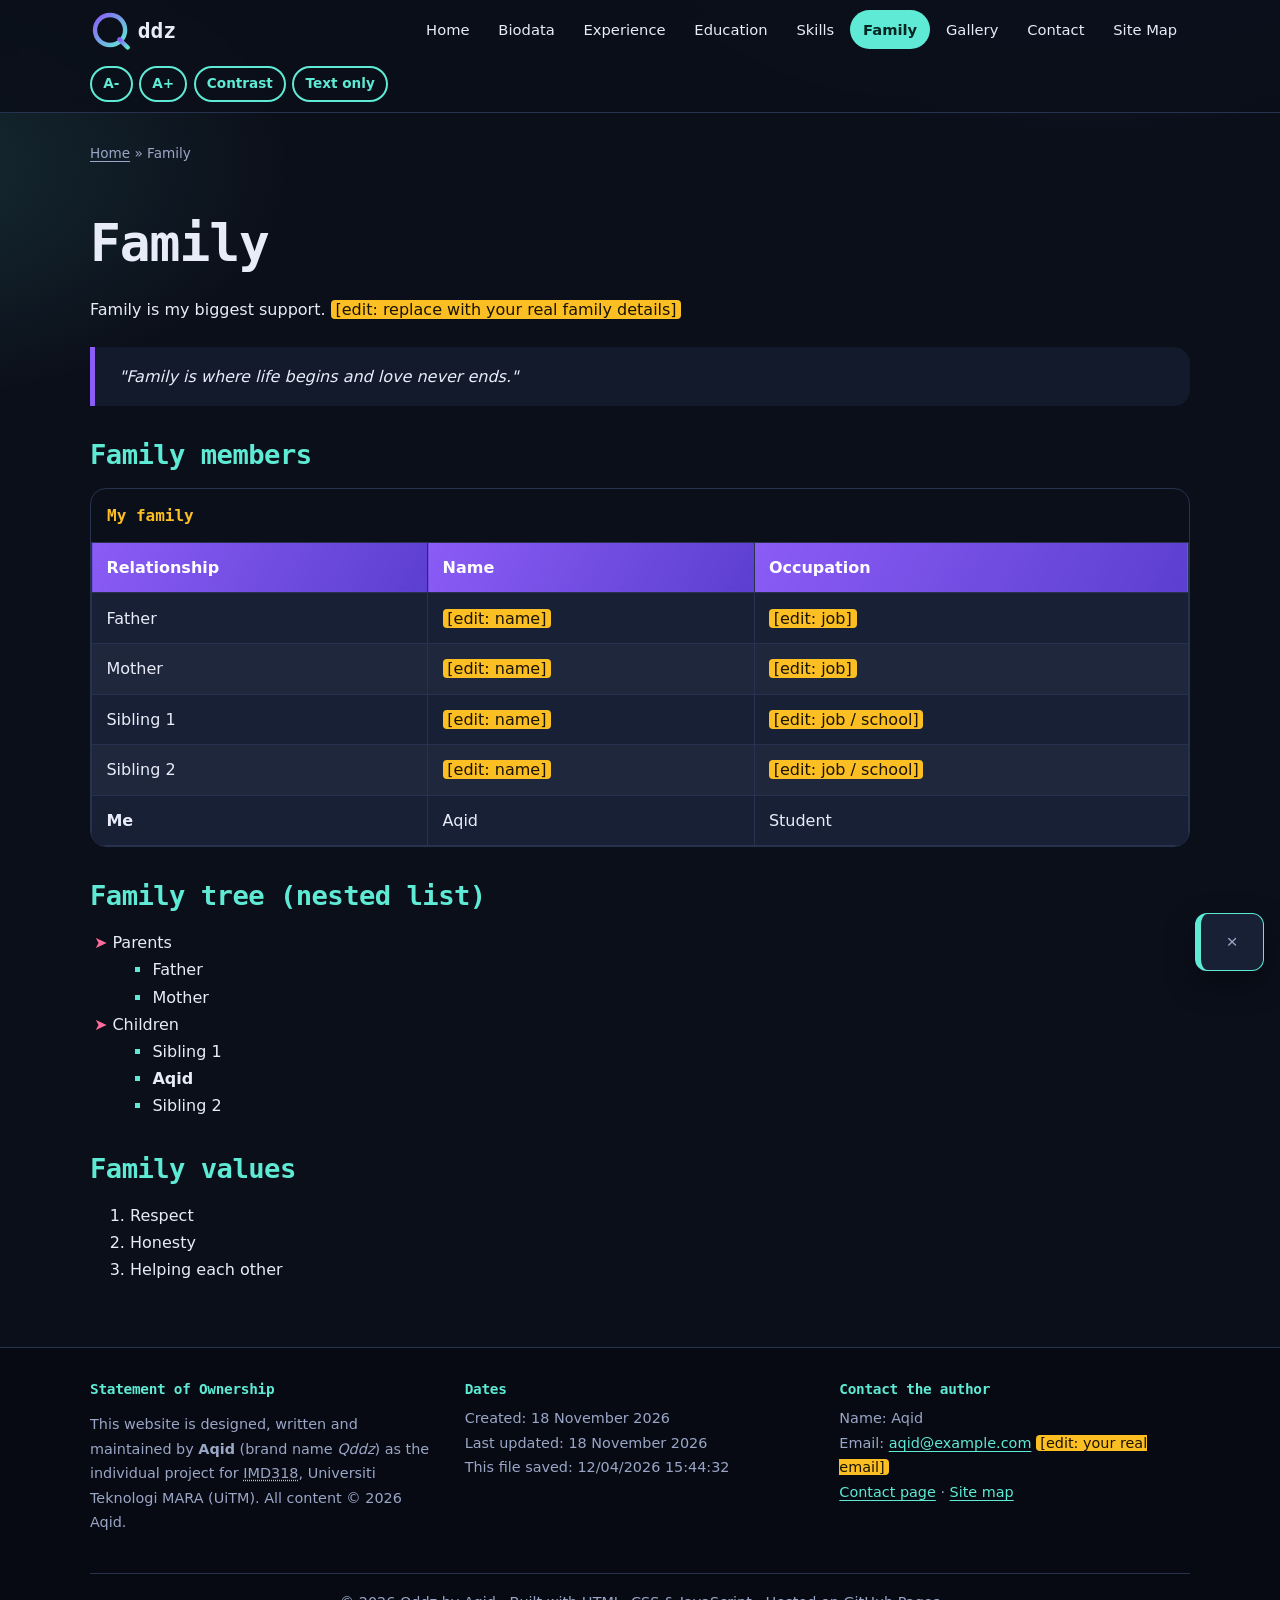
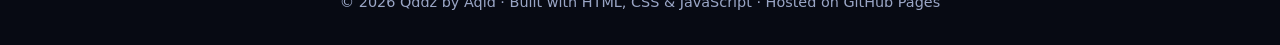
<file: qddz/family.html>
<!DOCTYPE html>
<html lang="en">
<head>
  <!-- Qddz | Family | Owner: Aqid | IMD318 Individual Project, UiTM -->
  <meta charset="UTF-8">
  <meta name="viewport" content="width=device-width, initial-scale=1">
  <meta name="description" content="The family of Aqid.">
  <meta name="author" content="Aqid">
  <title>Family | Qddz - Aqid's Personal Website</title>
  <link rel="icon" href="images/favicon.svg" type="image/svg+xml">
  <link rel="stylesheet" href="css/style.css">
</head>
<body>
  <a class="skip" href="#content">Skip to main content</a>

  <!-- ===== HEADER & NAVIGATION ===== -->
  <header class="site-header">
    <div class="wrap bar">
      <a class="brand" href="index.html" aria-label="Qddz home"><img src="images/logo.svg" alt="Qddz logo" class="keep"></a>
      <nav aria-label="Main navigation">
        <ul class="nav">
        <li><a href="index.html">Home</a></li>
        <li><a href="biodata.html">Biodata</a></li>
        <li><a href="experience.html">Experience</a></li>
        <li><a href="education.html">Education</a></li>
        <li><a href="skills.html">Skills</a></li>
        <li><a href="family.html" aria-current="page">Family</a></li>
        <li><a href="gallery.html">Gallery</a></li>
        <li><a href="contact.html">Contact</a></li>
        <li><a href="sitemap.html">Site Map</a></li>
        </ul>
      </nav>
      <div class="tools" role="group" aria-label="Accessibility tools">
        <button class="btn small ghost" id="fontDown" title="Smaller text" aria-label="Decrease text size">A-</button>
        <button class="btn small ghost" id="fontUp" title="Larger text" aria-label="Increase text size">A+</button>
        <button class="btn small ghost" id="hcBtn" title="High contrast">Contrast</button>
        <button class="btn small ghost" id="textBtn" title="Text only mode">Text only</button>
      </div>
    </div>
  </header>

  <div class="wrap">
    <p class="crumbs"><a href="index.html">Home</a> &raquo; Family</p>
  </div>

  <!-- ===== MAIN CONTENT ===== -->
  <main id="content" class="wrap">

    <h1>Family</h1>
    <p>Family is my biggest support. <mark>[edit: replace with your real family details]</mark></p>
    <blockquote>"Family is where life begins and love never ends."</blockquote>

    <h2>Family members</h2>
    <div class="table-wrap">
    <table>
      <caption>My family</caption>
      <thead><tr><th>Relationship</th><th>Name</th><th>Occupation</th></tr></thead>
      <tbody>
        <tr><td>Father</td><td><mark>[edit: name]</mark></td><td><mark>[edit: job]</mark></td></tr>
        <tr><td>Mother</td><td><mark>[edit: name]</mark></td><td><mark>[edit: job]</mark></td></tr>
        <tr><td>Sibling 1</td><td><mark>[edit: name]</mark></td><td><mark>[edit: job / school]</mark></td></tr>
        <tr><td>Sibling 2</td><td><mark>[edit: name]</mark></td><td><mark>[edit: job / school]</mark></td></tr>
        <tr><td><strong>Me</strong></td><td>Aqid</td><td>Student</td></tr>
      </tbody>
    </table>
    </div>

    <h2>Family tree (nested list)</h2>
    <ul class="arrow">
      <li>Parents
        <ul class="dot"><li>Father</li><li>Mother</li></ul>
      </li>
      <li>Children
        <ul class="dot"><li>Sibling 1</li><li><strong>Aqid</strong></li><li>Sibling 2</li></ul>
      </li>
    </ul>

    <h2>Family values</h2>
    <ol><li>Respect</li><li>Honesty</li><li>Helping each other</li></ol>

  </main>

  <!-- ===== FOOTER: ownership, dates, contact ===== -->
  <footer class="site-footer">
    <div class="wrap">
      <div class="foot-grid">
        <section>
          <h4>Statement of Ownership</h4>
          <p>This website is designed, written and maintained by <strong>Aqid</strong> (brand name <em>Qddz</em>)
          as the individual project for <abbr title="Introduction to Web Content Management &amp; Design">IMD318</abbr>,
          Universiti Teknologi MARA (UiTM). All content &copy; 2026 Aqid.</p>
        </section>
        <section>
          <h4>Dates</h4>
          <ul>
            <li>Created: <time datetime="2026-11-18">18 November 2026</time></li>
            <li>Last updated: <time datetime="2026-11-18">18 November 2026</time></li>
            <li>This file saved: <span class="lastmod">-</span></li>
          </ul>
        </section>
        <section>
          <h4>Contact the author</h4>
          <ul>
            <li>Name: Aqid</li>
            <li>Email: <a href="mailto:aqid@example.com">aqid@example.com</a> <mark>[edit: your real email]</mark></li>
            <li><a href="contact.html">Contact page</a> &middot; <a href="sitemap.html">Site map</a></li>
          </ul>
        </section>
      </div>
      <p class="copy">&copy; 2026 Qddz by Aqid &middot; Built with HTML, CSS &amp; JavaScript &middot; Hosted on GitHub Pages</p>
    </div>
  </footer>

  <div class="toast" id="toast" role="status" aria-live="polite"><button aria-label="Close notification">&times;</button><span class="msg"></span></div>
  <button id="topBtn" aria-label="Back to top">&uarr;</button>

  <script src="js/script.js"></script>
  <script>
    /* shows the date this file was last saved */
    document.querySelectorAll(".lastmod").forEach(function (s) { s.textContent = document.lastModified; });
  </script>
</body>
</html>
</file>
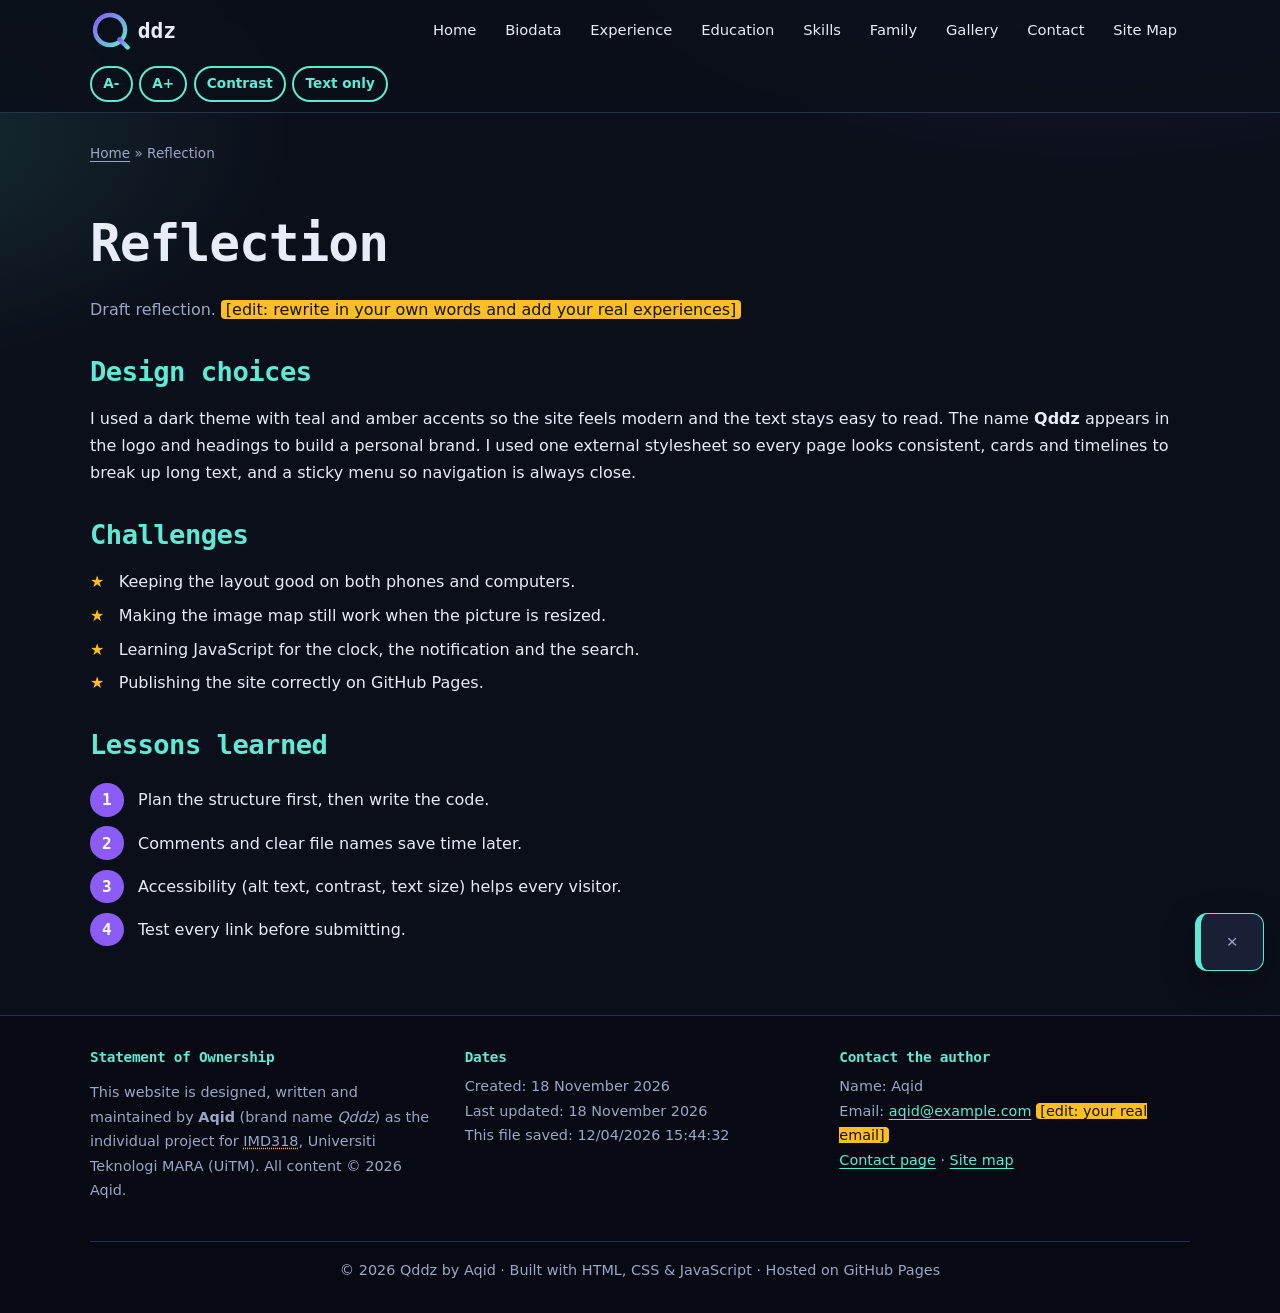
<file: qddz/reflection.html>
<!DOCTYPE html>
<html lang="en">
<head>
  <!-- Qddz | Reflection | Owner: Aqid | IMD318 Individual Project, UiTM -->
  <meta charset="UTF-8">
  <meta name="viewport" content="width=device-width, initial-scale=1">
  <meta name="description" content="Reflection on the design choices, challenges and lessons learned.">
  <meta name="author" content="Aqid">
  <title>Reflection | Qddz - Aqid's Personal Website</title>
  <link rel="icon" href="images/favicon.svg" type="image/svg+xml">
  <link rel="stylesheet" href="css/style.css">
</head>
<body>
  <a class="skip" href="#content">Skip to main content</a>

  <!-- ===== HEADER & NAVIGATION ===== -->
  <header class="site-header">
    <div class="wrap bar">
      <a class="brand" href="index.html" aria-label="Qddz home"><img src="images/logo.svg" alt="Qddz logo" class="keep"></a>
      <nav aria-label="Main navigation">
        <ul class="nav">
        <li><a href="index.html">Home</a></li>
        <li><a href="biodata.html">Biodata</a></li>
        <li><a href="experience.html">Experience</a></li>
        <li><a href="education.html">Education</a></li>
        <li><a href="skills.html">Skills</a></li>
        <li><a href="family.html">Family</a></li>
        <li><a href="gallery.html">Gallery</a></li>
        <li><a href="contact.html">Contact</a></li>
        <li><a href="sitemap.html">Site Map</a></li>
        </ul>
      </nav>
      <div class="tools" role="group" aria-label="Accessibility tools">
        <button class="btn small ghost" id="fontDown" title="Smaller text" aria-label="Decrease text size">A-</button>
        <button class="btn small ghost" id="fontUp" title="Larger text" aria-label="Increase text size">A+</button>
        <button class="btn small ghost" id="hcBtn" title="High contrast">Contrast</button>
        <button class="btn small ghost" id="textBtn" title="Text only mode">Text only</button>
      </div>
    </div>
  </header>

  <div class="wrap">
    <p class="crumbs"><a href="index.html">Home</a> &raquo; Reflection</p>
  </div>

  <!-- ===== MAIN CONTENT ===== -->
  <main id="content" class="wrap">

    <h1>Reflection</h1>
    <p class="muted">Draft reflection. <mark>[edit: rewrite in your own words and add your real experiences]</mark></p>

    <h2>Design choices</h2>
    <p>I used a dark theme with teal and amber accents so the site feels modern and the text stays easy to read.
    The name <strong>Qddz</strong> appears in the logo and headings to build a personal brand. I used one external
    stylesheet so every page looks consistent, cards and timelines to break up long text, and a sticky menu so
    navigation is always close.</p>

    <h2>Challenges</h2>
    <ul class="star">
      <li>Keeping the layout good on both phones and computers.</li>
      <li>Making the image map still work when the picture is resized.</li>
      <li>Learning JavaScript for the clock, the notification and the search.</li>
      <li>Publishing the site correctly on GitHub Pages.</li>
    </ul>

    <h2>Lessons learned</h2>
    <ol class="fancy">
      <li>Plan the structure first, then write the code.</li>
      <li>Comments and clear file names save time later.</li>
      <li>Accessibility (alt text, contrast, text size) helps every visitor.</li>
      <li>Test every link before submitting.</li>
    </ol>

  </main>

  <!-- ===== FOOTER: ownership, dates, contact ===== -->
  <footer class="site-footer">
    <div class="wrap">
      <div class="foot-grid">
        <section>
          <h4>Statement of Ownership</h4>
          <p>This website is designed, written and maintained by <strong>Aqid</strong> (brand name <em>Qddz</em>)
          as the individual project for <abbr title="Introduction to Web Content Management &amp; Design">IMD318</abbr>,
          Universiti Teknologi MARA (UiTM). All content &copy; 2026 Aqid.</p>
        </section>
        <section>
          <h4>Dates</h4>
          <ul>
            <li>Created: <time datetime="2026-11-18">18 November 2026</time></li>
            <li>Last updated: <time datetime="2026-11-18">18 November 2026</time></li>
            <li>This file saved: <span class="lastmod">-</span></li>
          </ul>
        </section>
        <section>
          <h4>Contact the author</h4>
          <ul>
            <li>Name: Aqid</li>
            <li>Email: <a href="mailto:aqid@example.com">aqid@example.com</a> <mark>[edit: your real email]</mark></li>
            <li><a href="contact.html">Contact page</a> &middot; <a href="sitemap.html">Site map</a></li>
          </ul>
        </section>
      </div>
      <p class="copy">&copy; 2026 Qddz by Aqid &middot; Built with HTML, CSS &amp; JavaScript &middot; Hosted on GitHub Pages</p>
    </div>
  </footer>

  <div class="toast" id="toast" role="status" aria-live="polite"><button aria-label="Close notification">&times;</button><span class="msg"></span></div>
  <button id="topBtn" aria-label="Back to top">&uarr;</button>

  <script src="js/script.js"></script>
  <script>
    /* shows the date this file was last saved */
    document.querySelectorAll(".lastmod").forEach(function (s) { s.textContent = document.lastModified; });
  </script>
</body>
</html>
</file>
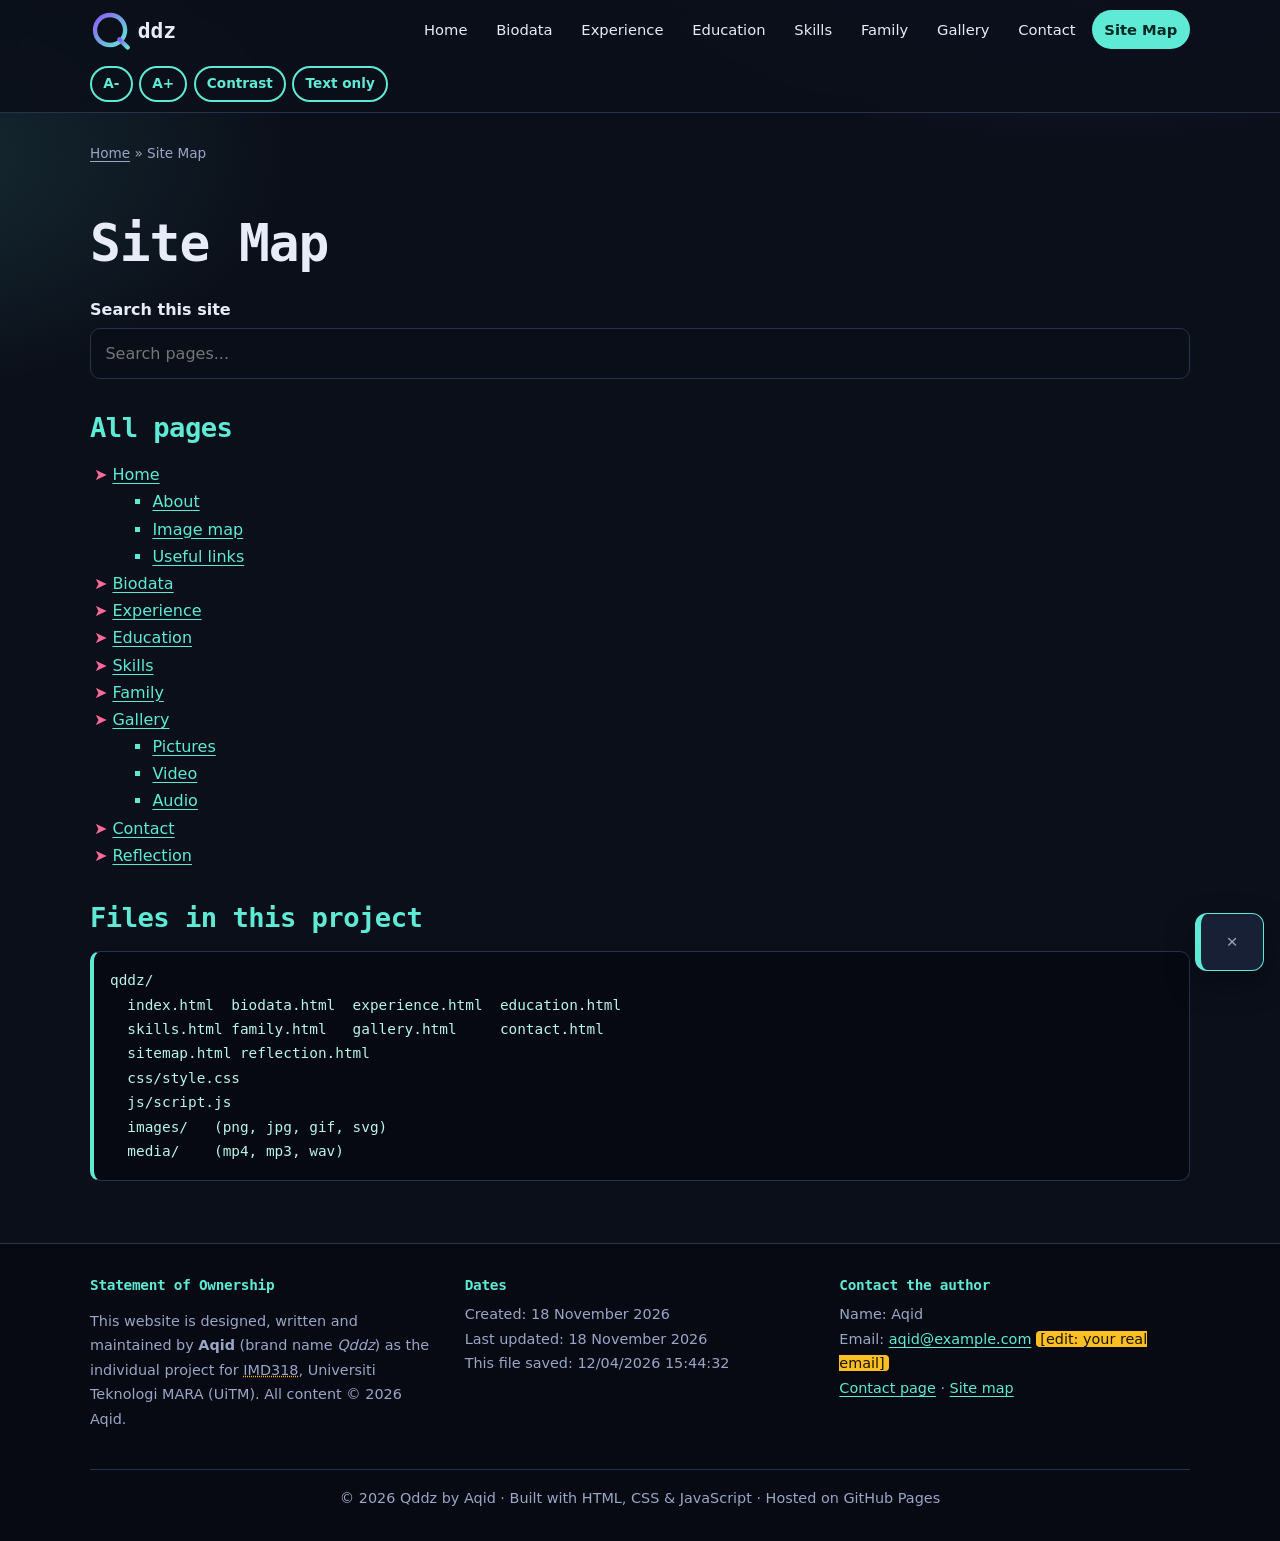
<file: qddz/sitemap.html>
<!DOCTYPE html>
<html lang="en">
<head>
  <!-- Qddz | Site Map | Owner: Aqid | IMD318 Individual Project, UiTM -->
  <meta charset="UTF-8">
  <meta name="viewport" content="width=device-width, initial-scale=1">
  <meta name="description" content="Site map and search of the Qddz website.">
  <meta name="author" content="Aqid">
  <title>Site Map | Qddz - Aqid's Personal Website</title>
  <link rel="icon" href="images/favicon.svg" type="image/svg+xml">
  <link rel="stylesheet" href="css/style.css">
</head>
<body>
  <a class="skip" href="#content">Skip to main content</a>

  <!-- ===== HEADER & NAVIGATION ===== -->
  <header class="site-header">
    <div class="wrap bar">
      <a class="brand" href="index.html" aria-label="Qddz home"><img src="images/logo.svg" alt="Qddz logo" class="keep"></a>
      <nav aria-label="Main navigation">
        <ul class="nav">
        <li><a href="index.html">Home</a></li>
        <li><a href="biodata.html">Biodata</a></li>
        <li><a href="experience.html">Experience</a></li>
        <li><a href="education.html">Education</a></li>
        <li><a href="skills.html">Skills</a></li>
        <li><a href="family.html">Family</a></li>
        <li><a href="gallery.html">Gallery</a></li>
        <li><a href="contact.html">Contact</a></li>
        <li><a href="sitemap.html" aria-current="page">Site Map</a></li>
        </ul>
      </nav>
      <div class="tools" role="group" aria-label="Accessibility tools">
        <button class="btn small ghost" id="fontDown" title="Smaller text" aria-label="Decrease text size">A-</button>
        <button class="btn small ghost" id="fontUp" title="Larger text" aria-label="Increase text size">A+</button>
        <button class="btn small ghost" id="hcBtn" title="High contrast">Contrast</button>
        <button class="btn small ghost" id="textBtn" title="Text only mode">Text only</button>
      </div>
    </div>
  </header>

  <div class="wrap">
    <p class="crumbs"><a href="index.html">Home</a> &raquo; Site Map</p>
  </div>

  <!-- ===== MAIN CONTENT ===== -->
  <main id="content" class="wrap">

    <h1>Site Map</h1>
    <section class="search-box">
      <label for="siteSearch">Search this site</label>
      <input type="search" id="siteSearch" placeholder="Search pages..." autocomplete="off">
      <ul id="searchResults" aria-live="polite"></ul>
    </section>
    <h2>All pages</h2>
    <ul class="arrow">
      <li><a href="index.html">Home</a>
        <ul class="dot"><li><a href="index.html#about">About</a></li><li><a href="index.html#explore">Image map</a></li><li><a href="index.html#links">Useful links</a></li></ul></li>
      <li><a href="biodata.html">Biodata</a></li>
      <li><a href="experience.html">Experience</a></li>
      <li><a href="education.html">Education</a></li>
      <li><a href="skills.html">Skills</a></li>
      <li><a href="family.html">Family</a></li>
      <li><a href="gallery.html">Gallery</a>
        <ul class="dot"><li><a href="gallery.html#pics">Pictures</a></li><li><a href="gallery.html#video">Video</a></li><li><a href="gallery.html#audio">Audio</a></li></ul></li>
      <li><a href="contact.html">Contact</a></li>
      <li><a href="reflection.html">Reflection</a></li>
    </ul>
    <h2>Files in this project</h2>
<pre>
qddz/
  index.html  biodata.html  experience.html  education.html
  skills.html family.html   gallery.html     contact.html
  sitemap.html reflection.html
  css/style.css
  js/script.js
  images/   (png, jpg, gif, svg)
  media/    (mp4, mp3, wav)
</pre>

  </main>

  <!-- ===== FOOTER: ownership, dates, contact ===== -->
  <footer class="site-footer">
    <div class="wrap">
      <div class="foot-grid">
        <section>
          <h4>Statement of Ownership</h4>
          <p>This website is designed, written and maintained by <strong>Aqid</strong> (brand name <em>Qddz</em>)
          as the individual project for <abbr title="Introduction to Web Content Management &amp; Design">IMD318</abbr>,
          Universiti Teknologi MARA (UiTM). All content &copy; 2026 Aqid.</p>
        </section>
        <section>
          <h4>Dates</h4>
          <ul>
            <li>Created: <time datetime="2026-11-18">18 November 2026</time></li>
            <li>Last updated: <time datetime="2026-11-18">18 November 2026</time></li>
            <li>This file saved: <span class="lastmod">-</span></li>
          </ul>
        </section>
        <section>
          <h4>Contact the author</h4>
          <ul>
            <li>Name: Aqid</li>
            <li>Email: <a href="mailto:aqid@example.com">aqid@example.com</a> <mark>[edit: your real email]</mark></li>
            <li><a href="contact.html">Contact page</a> &middot; <a href="sitemap.html">Site map</a></li>
          </ul>
        </section>
      </div>
      <p class="copy">&copy; 2026 Qddz by Aqid &middot; Built with HTML, CSS &amp; JavaScript &middot; Hosted on GitHub Pages</p>
    </div>
  </footer>

  <div class="toast" id="toast" role="status" aria-live="polite"><button aria-label="Close notification">&times;</button><span class="msg"></span></div>
  <button id="topBtn" aria-label="Back to top">&uarr;</button>

  <script src="js/script.js"></script>
  <script>
    /* shows the date this file was last saved */
    document.querySelectorAll(".lastmod").forEach(function (s) { s.textContent = document.lastModified; });
  </script>
</body>
</html>
</file>
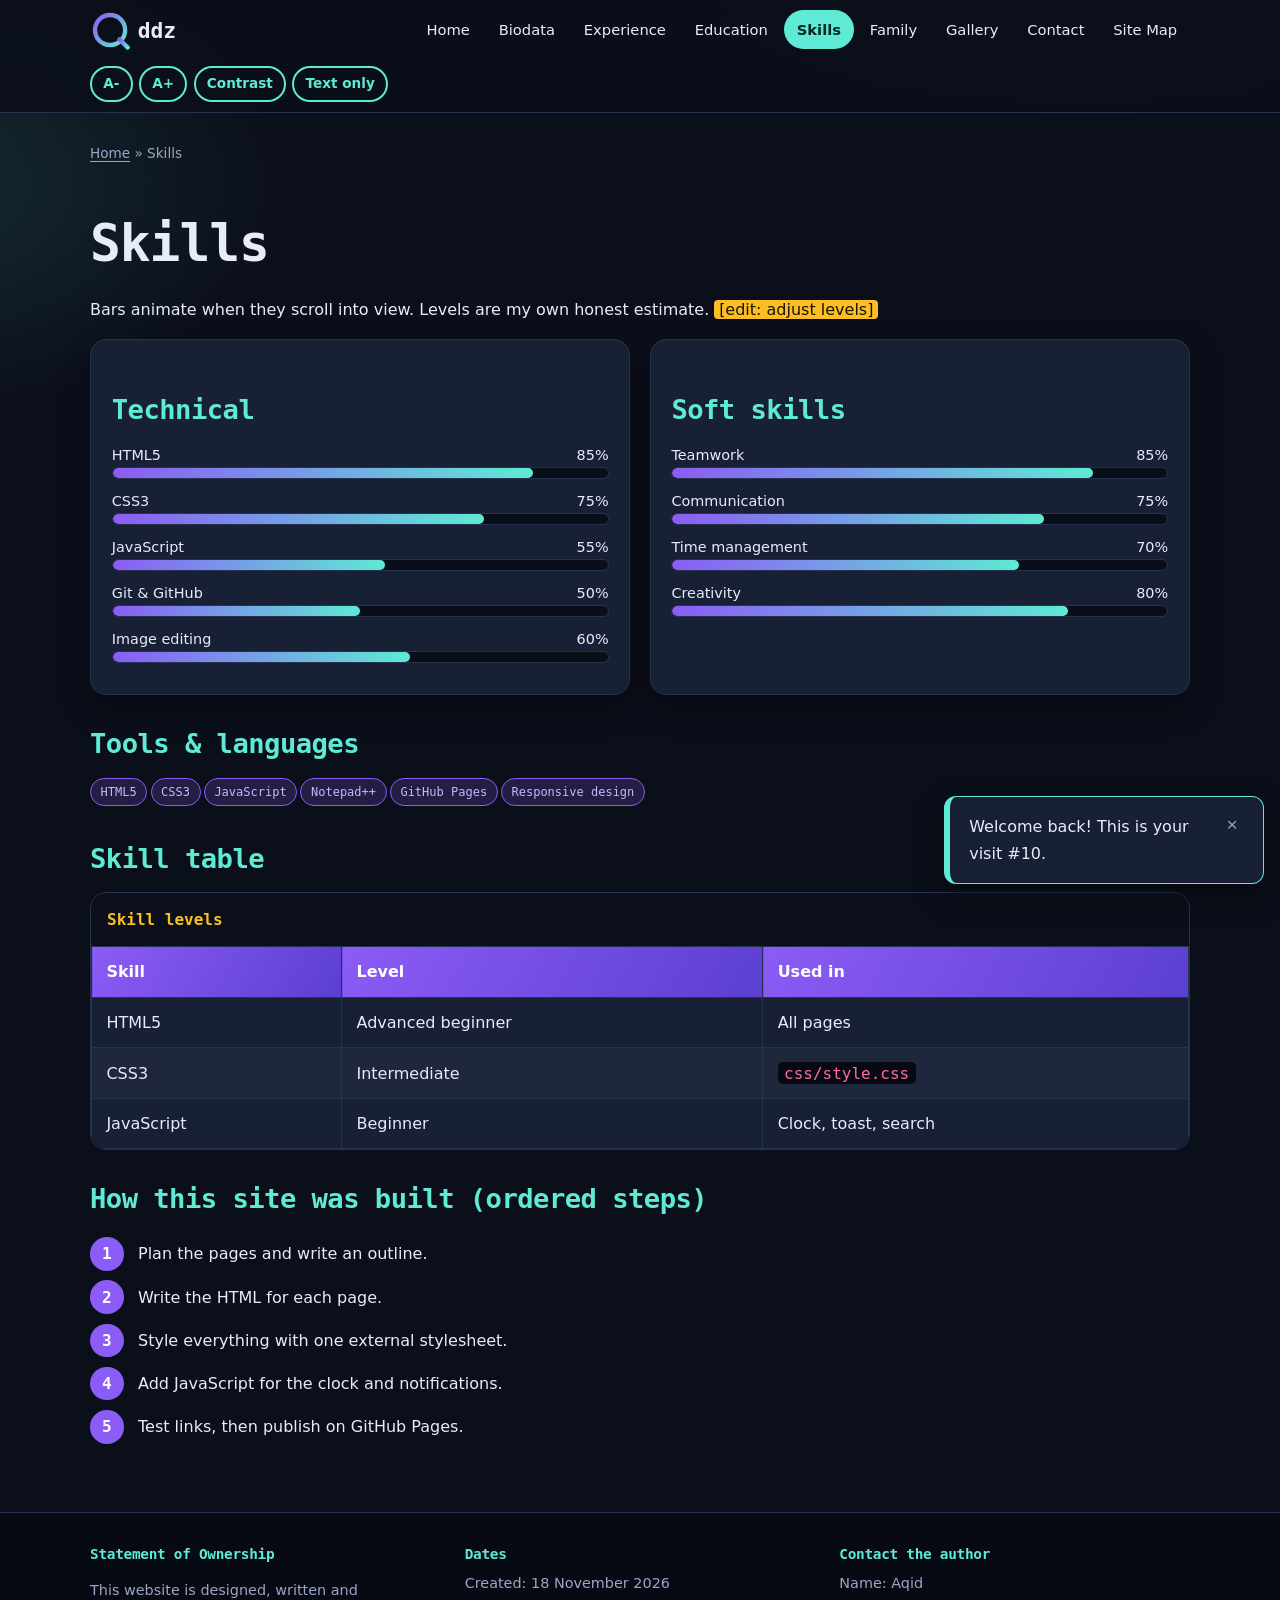
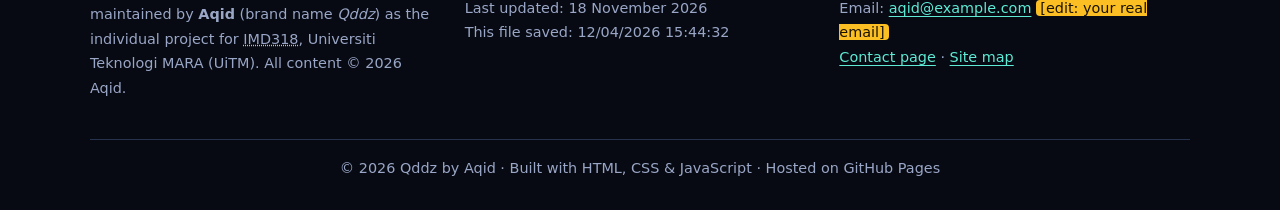
<file: qddz/skills.html>
<!DOCTYPE html>
<html lang="en">
<head>
  <!-- Qddz | Skills | Owner: Aqid | IMD318 Individual Project, UiTM -->
  <meta charset="UTF-8">
  <meta name="viewport" content="width=device-width, initial-scale=1">
  <meta name="description" content="Technical and soft skills of Aqid.">
  <meta name="author" content="Aqid">
  <title>Skills | Qddz - Aqid's Personal Website</title>
  <link rel="icon" href="images/favicon.svg" type="image/svg+xml">
  <link rel="stylesheet" href="css/style.css">
</head>
<body>
  <a class="skip" href="#content">Skip to main content</a>

  <!-- ===== HEADER & NAVIGATION ===== -->
  <header class="site-header">
    <div class="wrap bar">
      <a class="brand" href="index.html" aria-label="Qddz home"><img src="images/logo.svg" alt="Qddz logo" class="keep"></a>
      <nav aria-label="Main navigation">
        <ul class="nav">
        <li><a href="index.html">Home</a></li>
        <li><a href="biodata.html">Biodata</a></li>
        <li><a href="experience.html">Experience</a></li>
        <li><a href="education.html">Education</a></li>
        <li><a href="skills.html" aria-current="page">Skills</a></li>
        <li><a href="family.html">Family</a></li>
        <li><a href="gallery.html">Gallery</a></li>
        <li><a href="contact.html">Contact</a></li>
        <li><a href="sitemap.html">Site Map</a></li>
        </ul>
      </nav>
      <div class="tools" role="group" aria-label="Accessibility tools">
        <button class="btn small ghost" id="fontDown" title="Smaller text" aria-label="Decrease text size">A-</button>
        <button class="btn small ghost" id="fontUp" title="Larger text" aria-label="Increase text size">A+</button>
        <button class="btn small ghost" id="hcBtn" title="High contrast">Contrast</button>
        <button class="btn small ghost" id="textBtn" title="Text only mode">Text only</button>
      </div>
    </div>
  </header>

  <div class="wrap">
    <p class="crumbs"><a href="index.html">Home</a> &raquo; Skills</p>
  </div>

  <!-- ===== MAIN CONTENT ===== -->
  <main id="content" class="wrap">

    <h1>Skills</h1>
    <p>Bars animate when they scroll into view. Levels are my own honest estimate. <mark>[edit: adjust levels]</mark></p>
    <div class="grid g2">
      <section class="card reveal"><h2>Technical</h2>
        <div class="bar-skill"><div class="label"><span>HTML5</span><span>85%</span></div><div class="track" role="img" aria-label="HTML5 85 percent"><div class="fill" data-v="85"></div></div></div><div class="bar-skill"><div class="label"><span>CSS3</span><span>75%</span></div><div class="track" role="img" aria-label="CSS3 75 percent"><div class="fill" data-v="75"></div></div></div><div class="bar-skill"><div class="label"><span>JavaScript</span><span>55%</span></div><div class="track" role="img" aria-label="JavaScript 55 percent"><div class="fill" data-v="55"></div></div></div><div class="bar-skill"><div class="label"><span>Git &amp; GitHub</span><span>50%</span></div><div class="track" role="img" aria-label="Git &amp; GitHub 50 percent"><div class="fill" data-v="50"></div></div></div><div class="bar-skill"><div class="label"><span>Image editing</span><span>60%</span></div><div class="track" role="img" aria-label="Image editing 60 percent"><div class="fill" data-v="60"></div></div></div>
      </section>
      <section class="card reveal"><h2>Soft skills</h2>
        <div class="bar-skill"><div class="label"><span>Teamwork</span><span>85%</span></div><div class="track" role="img" aria-label="Teamwork 85 percent"><div class="fill" data-v="85"></div></div></div><div class="bar-skill"><div class="label"><span>Communication</span><span>75%</span></div><div class="track" role="img" aria-label="Communication 75 percent"><div class="fill" data-v="75"></div></div></div><div class="bar-skill"><div class="label"><span>Time management</span><span>70%</span></div><div class="track" role="img" aria-label="Time management 70 percent"><div class="fill" data-v="70"></div></div></div><div class="bar-skill"><div class="label"><span>Creativity</span><span>80%</span></div><div class="track" role="img" aria-label="Creativity 80 percent"><div class="fill" data-v="80"></div></div></div>
      </section>
    </div>

    <h2>Tools &amp; languages</h2>
    <p><span class="tag">HTML5</span><span class="tag">CSS3</span><span class="tag">JavaScript</span><span class="tag">Notepad++</span><span class="tag">GitHub Pages</span><span class="tag">Responsive design</span></p>

    <h2>Skill table</h2>
    <div class="table-wrap">
    <table>
      <caption>Skill levels</caption>
      <thead><tr><th>Skill</th><th>Level</th><th>Used in</th></tr></thead>
      <tbody>
        <tr><td>HTML5</td><td>Advanced beginner</td><td>All pages</td></tr>
        <tr><td>CSS3</td><td>Intermediate</td><td><code>css/style.css</code></td></tr>
        <tr><td>JavaScript</td><td>Beginner</td><td>Clock, toast, search</td></tr>
      </tbody>
    </table>
    </div>

    <h2>How this site was built (ordered steps)</h2>
    <ol class="fancy">
      <li>Plan the pages and write an outline.</li>
      <li>Write the HTML for each page.</li>
      <li>Style everything with one external stylesheet.</li>
      <li>Add JavaScript for the clock and notifications.</li>
      <li>Test links, then publish on GitHub Pages.</li>
    </ol>

  </main>

  <!-- ===== FOOTER: ownership, dates, contact ===== -->
  <footer class="site-footer">
    <div class="wrap">
      <div class="foot-grid">
        <section>
          <h4>Statement of Ownership</h4>
          <p>This website is designed, written and maintained by <strong>Aqid</strong> (brand name <em>Qddz</em>)
          as the individual project for <abbr title="Introduction to Web Content Management &amp; Design">IMD318</abbr>,
          Universiti Teknologi MARA (UiTM). All content &copy; 2026 Aqid.</p>
        </section>
        <section>
          <h4>Dates</h4>
          <ul>
            <li>Created: <time datetime="2026-11-18">18 November 2026</time></li>
            <li>Last updated: <time datetime="2026-11-18">18 November 2026</time></li>
            <li>This file saved: <span class="lastmod">-</span></li>
          </ul>
        </section>
        <section>
          <h4>Contact the author</h4>
          <ul>
            <li>Name: Aqid</li>
            <li>Email: <a href="mailto:aqid@example.com">aqid@example.com</a> <mark>[edit: your real email]</mark></li>
            <li><a href="contact.html">Contact page</a> &middot; <a href="sitemap.html">Site map</a></li>
          </ul>
        </section>
      </div>
      <p class="copy">&copy; 2026 Qddz by Aqid &middot; Built with HTML, CSS &amp; JavaScript &middot; Hosted on GitHub Pages</p>
    </div>
  </footer>

  <div class="toast" id="toast" role="status" aria-live="polite"><button aria-label="Close notification">&times;</button><span class="msg"></span></div>
  <button id="topBtn" aria-label="Back to top">&uarr;</button>

  <script src="js/script.js"></script>
  <script>
    /* shows the date this file was last saved */
    document.querySelectorAll(".lastmod").forEach(function (s) { s.textContent = document.lastModified; });
  </script>
</body>
</html>
</file>
<file: qddz/css/style.css>
/* ==========================================================
   Qddz  |  Personal Website of Aqid  |  IMD318 Individual Project
   Hand-written CSS (no templates). Sections:
   1. Variables   2. Base   3. Layout   4. Navigation
   5. Components  6. Lists   7. Tables  8. Gallery
   9. Forms      10. Animations  11. Accessibility  12. Responsive/Print
   ========================================================== */

/* ---------- 1. VARIABLES ---------- */
:root {
  --bg: #0b0f1a;
  --bg-soft: #131a2b;
  --card: #182036;
  --line: #27324f;
  --text: #e8ecf8;
  --muted: #9aa6c6;
  --teal: #5eead4;
  --amber: #fbbf24;
  --pink: #ff6b9d;
  --violet: #8b5cf6;
  --radius: 16px;
  --shadow: 0 12px 30px rgba(0, 0, 0, .35);
  --mono: ui-monospace, "Cascadia Code", Consolas, "DejaVu Sans Mono", monospace;
  --sans: "Segoe UI", system-ui, -apple-system, Roboto, Helvetica, Arial, sans-serif;
  --fs: 16px;
}

/* ---------- 2. BASE ---------- */
* { box-sizing: border-box; }
html { scroll-behavior: smooth; font-size: var(--fs); }
body {
  margin: 0;
  font-family: var(--sans);
  color: var(--text);
  background:
    radial-gradient(900px 500px at 85% -10%, rgba(139, 92, 246, .22), transparent 60%),
    radial-gradient(700px 400px at -10% 10%, rgba(94, 234, 212, .14), transparent 60%),
    var(--bg);
  line-height: 1.7;
}
h1, h2, h3, h4 { font-family: var(--mono); line-height: 1.25; letter-spacing: -.02em; }
h1 { font-size: clamp(2rem, 5vw, 3.2rem); margin: 0 0 .4em; }
h2 { font-size: 1.7rem; margin: 2rem 0 1rem; color: var(--teal); }
h3 { font-size: 1.2rem; color: var(--amber); }
a { color: var(--teal); text-underline-offset: 3px; }
a:hover { color: var(--amber); }
img, video { max-width: 100%; height: auto; }
mark { background: var(--amber); color: #1a1300; padding: 0 .3em; border-radius: 4px; }
abbr[title] { text-decoration: underline dotted var(--amber); cursor: help; }
pre {
  background: #060912; border: 1px solid var(--line); border-left: 4px solid var(--teal);
  padding: 1rem; border-radius: 10px; overflow-x: auto; font-family: var(--mono); font-size: .9rem; color: #b6f5e8;
}
code { font-family: var(--mono); background: #060912; padding: .1em .4em; border-radius: 5px; color: var(--pink); }
blockquote {
  margin: 1.5rem 0; padding: 1rem 1.5rem; border-left: 5px solid var(--violet);
  background: var(--bg-soft); border-radius: 0 var(--radius) var(--radius) 0; font-style: italic;
}
hr { border: 0; height: 2px; background: linear-gradient(90deg, var(--violet), var(--teal), transparent); margin: 2rem 0; }
.text-pink { color: var(--pink); } .text-amber { color: var(--amber); } .text-teal { color: var(--teal); }
.muted { color: var(--muted); }

/* ---------- 3. LAYOUT ---------- */
.wrap { width: min(1100px, 92%); margin-inline: auto; }
main { padding: 2rem 0 3rem; min-height: 70vh; }
.grid { display: grid; gap: 1.2rem; }
.g2 { grid-template-columns: repeat(auto-fit, minmax(300px, 1fr)); }
.g3 { grid-template-columns: repeat(auto-fit, minmax(230px, 1fr)); }
.two-col { display: grid; grid-template-columns: 320px 1fr; gap: 2rem; align-items: start; }
.hero { display: grid; grid-template-columns: 1.3fr 1fr; gap: 2rem; align-items: center; padding: 1rem 0 2rem; }
.hero-img { text-align: center; }
.hero-img img {
  width: min(320px, 80%); border-radius: 50%; border: 5px solid var(--teal);
  box-shadow: 0 0 0 10px rgba(94, 234, 212, .12), var(--shadow);
  animation: float 5s ease-in-out infinite;
}
.banner { border-radius: var(--radius); overflow: hidden; margin-bottom: 1.5rem; box-shadow: var(--shadow); }
.banner img { display: block; width: 100%; max-height: 220px; object-fit: cover; }

/* ---------- 4. NAVIGATION ---------- */
.site-header {
  position: sticky; top: 0; z-index: 50;
  background: rgba(11, 15, 26, .88); backdrop-filter: blur(10px);
  border-bottom: 1px solid var(--line);
}
.bar { display: flex; align-items: center; justify-content: space-between; gap: 1rem; padding: .6rem 0; flex-wrap: wrap; }
.brand img { height: 40px; display: block; }
.nav { display: flex; gap: .2rem; flex-wrap: wrap; list-style: none; margin: 0; padding: 0; }
.nav a {
  display: block; padding: .45rem .8rem; border-radius: 999px; text-decoration: none; color: var(--text);
  font-size: .92rem; transition: background .25s, color .25s, transform .25s;
}
.nav a:hover { background: var(--card); color: var(--teal); transform: translateY(-2px); }
.nav a[aria-current="page"] { background: var(--teal); color: #052723; font-weight: 700; }
.tools { display: flex; gap: .4rem; align-items: center; }
.btn {
  display: inline-block; border: 0; cursor: pointer; font: inherit; font-weight: 700; text-decoration: none;
  padding: .6rem 1.2rem; border-radius: 999px; color: #1b0f3a;
  background: linear-gradient(120deg, var(--teal), var(--amber)); background-size: 200% 100%;
  transition: background-position .5s, transform .2s, box-shadow .2s;
}
.btn:hover { background-position: 100% 0; transform: translateY(-2px); box-shadow: 0 8px 20px rgba(94, 234, 212, .3); color: #1b0f3a; }
.btn.small { padding: .3rem .7rem; font-size: .85rem; }
.btn.ghost { background: transparent; border: 2px solid var(--teal); color: var(--teal); }
.skip { position: absolute; left: -999px; top: 0; background: var(--amber); color: #000; padding: .6rem 1rem; z-index: 100; }
.skip:focus { left: 0; }
.crumbs { font-size: .85rem; color: var(--muted); padding-top: 1rem; }
.crumbs a { color: var(--muted); }

/* ---------- 5. COMPONENTS ---------- */
.card {
  background: var(--card); border: 1px solid var(--line); border-radius: var(--radius);
  padding: 1.3rem; box-shadow: var(--shadow); transition: transform .3s, border-color .3s;
}
.card:hover { transform: translateY(-6px); border-color: var(--teal); }
.card h3 { margin-top: 0; }
.tag {
  display: inline-block; font-family: var(--mono); font-size: .75rem; padding: .15rem .6rem; border-radius: 999px;
  background: rgba(139, 92, 246, .2); color: #c9b6ff; border: 1px solid var(--violet); margin: 0 .2rem .3rem 0;
}
.kicker { font-family: var(--mono); color: var(--amber); letter-spacing: .15em; text-transform: uppercase; font-size: .8rem; }
.typing { border-right: 3px solid var(--teal); padding-right: 4px; animation: blink .8s steps(1) infinite; }
.clock-box {
  display: inline-flex; flex-direction: column; background: var(--bg-soft); border: 1px solid var(--line);
  border-radius: var(--radius); padding: .6rem 1.2rem; font-family: var(--mono);
}
.clock-box strong { font-size: 1.8rem; color: var(--teal); }
.clock-box span { font-size: .8rem; color: var(--muted); }
.timeline { position: relative; margin: 1rem 0 2rem 1rem; padding-left: 1.8rem; border-left: 3px solid var(--violet); }
.timeline .item { position: relative; margin-bottom: 1.8rem; }
.timeline .item::before {
  content: ""; position: absolute; left: -2.35rem; top: .35rem; width: 16px; height: 16px; border-radius: 50%;
  background: var(--teal); box-shadow: 0 0 0 5px rgba(94, 234, 212, .2);
}
.bar-skill { margin: .6rem 0; }
.bar-skill .label { display: flex; justify-content: space-between; font-size: .9rem; }
.track { background: #0a0e18; border-radius: 999px; height: 12px; overflow: hidden; border: 1px solid var(--line); }
.fill {
  height: 100%; width: 0; border-radius: 999px; background: linear-gradient(90deg, var(--violet), var(--teal));
  transition: width 1.4s cubic-bezier(.2, .8, .2, 1);
}
.thumb-link { display: block; text-decoration: none; color: var(--text); }
.thumb-link img { border-radius: 10px; display: block; width: 100%; margin-bottom: .6rem; transition: transform .3s, filter .3s; }
.thumb-link:hover img { transform: scale(1.04); filter: brightness(1.15); }
.toast {
  position: fixed; right: 1rem; bottom: 1rem; max-width: 320px; z-index: 200;
  background: var(--card); border: 1px solid var(--teal); border-left: 6px solid var(--teal);
  padding: 1rem 1.2rem; border-radius: 12px; box-shadow: var(--shadow);
  transform: translateY(150%); transition: transform .5s;
}
.toast.show { transform: translateY(0); }
.toast button { background: none; border: 0; color: var(--muted); float: right; cursor: pointer; font-size: 1.2rem; }
#topBtn {
  position: fixed; left: 1rem; bottom: 1rem; width: 46px; height: 46px; border-radius: 50%; border: 0; cursor: pointer;
  background: var(--teal); color: #052723; font-size: 1.3rem; font-weight: 700; opacity: 0; pointer-events: none; transition: opacity .3s;
}
#topBtn.show { opacity: 1; pointer-events: auto; }
.search-box { position: relative; }
.search-box input { width: 100%; }
#searchResults { list-style: none; padding: 0; margin: .5rem 0 0; }
#searchResults li a { display: block; padding: .5rem .8rem; background: var(--bg-soft); border-radius: 8px; margin-bottom: .3rem; text-decoration: none; }
.map-wrap { max-width: 800px; }
.map-wrap img { width: 100%; height: auto; }
.figure { margin: 0; }
.figure figcaption { font-size: .85rem; color: var(--muted); margin-top: .4rem; text-align: center; }

/* ---------- 6. LISTS ---------- */
ul.star { list-style: none; padding-left: 0; }
ul.star li { padding-left: 1.8rem; position: relative; margin: .4rem 0; }
ul.star li::before { content: "\2605"; position: absolute; left: 0; color: var(--amber); }   /* custom marker: star */
ul.arrow { list-style-type: "\27A4  "; padding-left: 1.4rem; }                                  /* custom marker: arrow */
ul.arrow li::marker { color: var(--pink); }
ul.dot { list-style-type: square; }
ul.dot li::marker { color: var(--teal); }
ol.fancy { counter-reset: step; list-style: none; padding: 0; }
ol.fancy li { counter-increment: step; position: relative; padding: .5rem 0 .5rem 3rem; }
ol.fancy li::before {
  content: counter(step); position: absolute; left: 0; top: .3rem; width: 2.1rem; height: 2.1rem; border-radius: 50%;
  display: grid; place-items: center; background: var(--violet); color: #fff; font-family: var(--mono); font-weight: 700;
}
ol.roman { list-style-type: upper-roman; }
dl dt { color: var(--amber); font-weight: 700; font-family: var(--mono); margin-top: .8rem; }
dl dd { margin-left: 1.2rem; color: var(--muted); }

/* ---------- 7. TABLES ---------- */
.table-wrap { overflow-x: auto; border-radius: var(--radius); border: 1px solid var(--line); }
table { width: 100%; border-collapse: collapse; background: var(--card); }
caption { caption-side: top; text-align: left; padding: .8rem 1rem; font-family: var(--mono); color: var(--amber); font-weight: 700; }
th, td { padding: .7rem .9rem; border: 1px solid var(--line); text-align: left; vertical-align: top; }
thead th { background: linear-gradient(120deg, var(--violet), #5b3fd0); color: #fff; }
tbody tr:nth-child(even) { background: rgba(255, 255, 255, .03); }
tbody tr:hover { background: rgba(94, 234, 212, .08); }
tfoot td { background: var(--bg-soft); font-weight: 700; color: var(--teal); }
td.center, th.center { text-align: center; }
.profile-table th { width: 32%; background: var(--bg-soft); color: var(--teal); font-weight: 600; }

/* ---------- 8. GALLERY ---------- */
.gallery { display: grid; grid-template-columns: repeat(auto-fill, minmax(260px, 1fr)); gap: 1rem; }
.gallery figure { margin: 0; overflow: hidden; border-radius: var(--radius); border: 1px solid var(--line); background: var(--card); }
.gallery img { display: block; width: 100%; aspect-ratio: 3 / 2; object-fit: cover; cursor: zoom-in; transition: transform .5s; }
.gallery figure:hover img { transform: scale(1.08) rotate(1deg); }
.gallery figcaption { padding: .6rem .9rem; font-size: .9rem; }
#lightbox {
  position: fixed; inset: 0; background: rgba(0, 0, 0, .88); display: none; place-items: center; z-index: 300; padding: 1rem; cursor: zoom-out;
}
#lightbox.open { display: grid; }
#lightbox img { max-height: 88vh; border-radius: 12px; box-shadow: 0 0 60px rgba(94, 234, 212, .3); }
.video-box { border-radius: var(--radius); overflow: hidden; border: 1px solid var(--line); max-width: 720px; }
.video-box video { display: block; width: 100%; }

/* ---------- 9. FORMS ---------- */
form { display: grid; gap: 1rem; }
label { font-weight: 600; display: block; margin-bottom: .3rem; }
input, textarea, select {
  width: 100%; padding: .7rem .9rem; border-radius: 10px; border: 1px solid var(--line);
  background: #0a0e18; color: var(--text); font: inherit;
}
input:focus, textarea:focus, select:focus { outline: 3px solid var(--teal); outline-offset: 1px; }
.error { color: var(--pink); font-size: .85rem; min-height: 1.2em; }
fieldset { border: 1px solid var(--line); border-radius: var(--radius); padding: 1rem 1.2rem; }
legend { color: var(--amber); font-family: var(--mono); padding: 0 .5rem; }

/* ---------- 10. ANIMATIONS ---------- */
@keyframes float { 0%, 100% { transform: translateY(0); } 50% { transform: translateY(-14px); } }
@keyframes blink { 50% { border-color: transparent; } }
@keyframes rise { from { opacity: 0; transform: translateY(30px); } to { opacity: 1; transform: none; } }
@keyframes shine { to { background-position: 200% center; } }
.reveal { opacity: 0; transform: translateY(30px); transition: opacity .8s, transform .8s; }
.reveal.in { opacity: 1; transform: none; }
.gradient-text {
  background: linear-gradient(90deg, var(--teal), var(--amber), var(--pink), var(--teal)); background-size: 200% auto;
  -webkit-background-clip: text; background-clip: text; color: transparent; animation: shine 6s linear infinite;
}
main > * { animation: rise .7s both; }
.spin-gif { width: 64px; vertical-align: middle; border-radius: 50%; }

/* ---------- 11. ACCESSIBILITY ---------- */
:focus-visible { outline: 3px solid var(--amber); outline-offset: 2px; }
body.hc {
  --bg: #000; --bg-soft: #000; --card: #000; --line: #fff; --text: #fff; --muted: #fff;
  --teal: #00ffff; --amber: #ffff00; --pink: #ff80ff;
}
body.hc { background: #000; }
body.hc .card, body.hc table, body.hc th, body.hc td { border-color: #fff; }
body.textonly img:not(.keep), body.textonly video, body.textonly .banner { display: none; }
body.textonly * { animation: none !important; }
@media (prefers-reduced-motion: reduce) { * { animation: none !important; transition: none !important; } .reveal { opacity: 1; transform: none; } }

/* ---------- footer ---------- */
.site-footer { border-top: 1px solid var(--line); background: #070a13; padding: 2rem 0 1rem; font-size: .9rem; color: var(--muted); }
.foot-grid { display: grid; grid-template-columns: repeat(auto-fit, minmax(220px, 1fr)); gap: 1.5rem; }
.site-footer h4 { color: var(--teal); margin: 0 0 .5rem; }
.site-footer ul { list-style: none; padding: 0; margin: 0; }
.copy { text-align: center; margin-top: 1.5rem; border-top: 1px solid var(--line); padding-top: 1rem; }

/* ---------- 12. RESPONSIVE / PRINT ---------- */
@media (max-width: 800px) {
  .hero, .two-col { grid-template-columns: 1fr; }
  .hero-img { order: -1; }
  .bar { justify-content: center; }
}
@media print {
  body { background: #fff; color: #000; }
  .site-header, .toast, #topBtn, .site-footer .tools, video, audio { display: none !important; }
  h2, h3, a { color: #000; }
  .card { box-shadow: none; border: 1px solid #999; }
}
</file>
